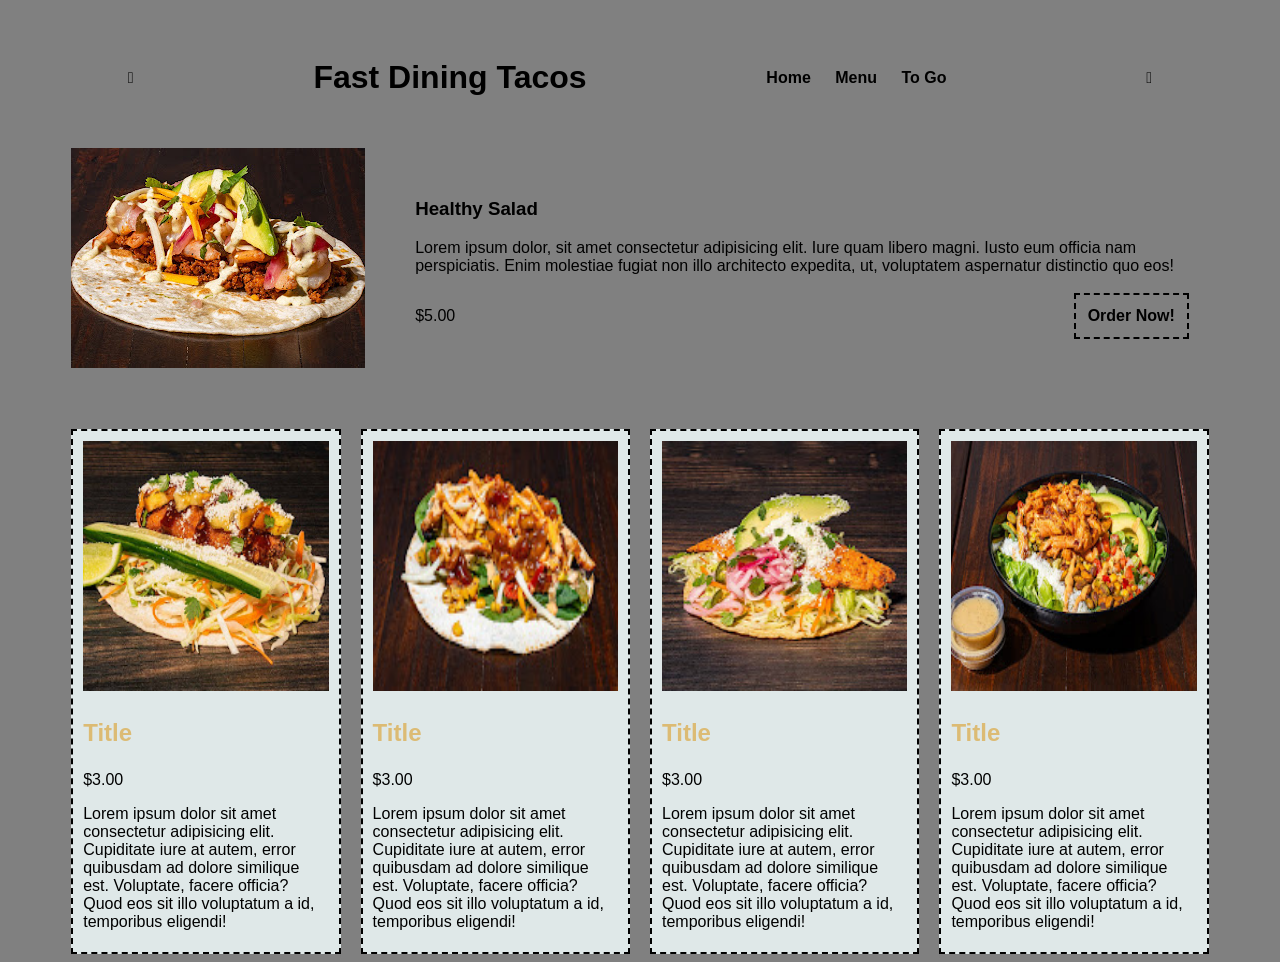
<file: Document.html>
<!DOCTYPE html>
<!-- saved from url=(0032)http://127.0.0.1:5500/index.html -->
<html lang="en"><head><meta http-equiv="Content-Type" content="text/html; charset=UTF-8">
    
    <meta name="viewport" content="width=device-width, initial-scale=1.0">
    <script src="./Document_files/337be747ec.js" crossorigin="anonymous"></script><style media="all" id="fa-v4-font-face">/*!
 * Font Awesome Free 6.7.2 by @fontawesome - https://fontawesome.com
 * License - https://fontawesome.com/license/free (Icons: CC BY 4.0, Fonts: SIL OFL 1.1, Code: MIT License)
 * Copyright 2024 Fonticons, Inc.
 */@font-face{font-family:"FontAwesome";font-display:block;src:url(https://ka-f.fontawesome.com/releases/v6.7.2/webfonts/free-fa-solid-900.woff2) format("woff2"),url(https://ka-f.fontawesome.com/releases/v6.7.2/webfonts/free-fa-solid-900.ttf) format("truetype")}@font-face{font-family:"FontAwesome";font-display:block;src:url(https://ka-f.fontawesome.com/releases/v6.7.2/webfonts/free-fa-brands-400.woff2) format("woff2"),url(https://ka-f.fontawesome.com/releases/v6.7.2/webfonts/free-fa-brands-400.ttf) format("truetype")}@font-face{font-family:"FontAwesome";font-display:block;src:url(https://ka-f.fontawesome.com/releases/v6.7.2/webfonts/free-fa-regular-400.woff2) format("woff2"),url(https://ka-f.fontawesome.com/releases/v6.7.2/webfonts/free-fa-regular-400.ttf) format("truetype");unicode-range:u+f003,u+f006,u+f014,u+f016-f017,u+f01a-f01b,u+f01d,u+f022,u+f03e,u+f044,u+f046,u+f05c-f05d,u+f06e,u+f070,u+f087-f088,u+f08a,u+f094,u+f096-f097,u+f09d,u+f0a0,u+f0a2,u+f0a4-f0a7,u+f0c5,u+f0c7,u+f0e5-f0e6,u+f0eb,u+f0f6-f0f8,u+f10c,u+f114-f115,u+f118-f11a,u+f11c-f11d,u+f133,u+f147,u+f14e,u+f150-f152,u+f185-f186,u+f18e,u+f190-f192,u+f196,u+f1c1-f1c9,u+f1d9,u+f1db,u+f1e3,u+f1ea,u+f1f7,u+f1f9,u+f20a,u+f247-f248,u+f24a,u+f24d,u+f255-f25b,u+f25d,u+f271-f274,u+f278,u+f27b,u+f28c,u+f28e,u+f29c,u+f2b5,u+f2b7,u+f2ba,u+f2bc,u+f2be,u+f2c0-f2c1,u+f2c3,u+f2d0,u+f2d2,u+f2d4,u+f2dc}@font-face{font-family:"FontAwesome";font-display:block;src:url(https://ka-f.fontawesome.com/releases/v6.7.2/webfonts/free-fa-v4compatibility.woff2) format("woff2"),url(https://ka-f.fontawesome.com/releases/v6.7.2/webfonts/free-fa-v4compatibility.ttf) format("truetype");unicode-range:u+f041,u+f047,u+f065-f066,u+f07d-f07e,u+f080,u+f08b,u+f08e,u+f090,u+f09a,u+f0ac,u+f0ae,u+f0b2,u+f0d0,u+f0d6,u+f0e4,u+f0ec,u+f10a-f10b,u+f123,u+f13e,u+f148-f149,u+f14c,u+f156,u+f15e,u+f160-f161,u+f163,u+f175-f178,u+f195,u+f1f8,u+f219,u+f27a}</style><style media="all" id="fa-v5-font-face">/*!
 * Font Awesome Free 6.7.2 by @fontawesome - https://fontawesome.com
 * License - https://fontawesome.com/license/free (Icons: CC BY 4.0, Fonts: SIL OFL 1.1, Code: MIT License)
 * Copyright 2024 Fonticons, Inc.
 */@font-face{font-family:"Font Awesome 5 Brands";font-display:block;font-weight:400;src:url(https://ka-f.fontawesome.com/releases/v6.7.2/webfonts/free-fa-brands-400.woff2) format("woff2"),url(https://ka-f.fontawesome.com/releases/v6.7.2/webfonts/free-fa-brands-400.ttf) format("truetype")}@font-face{font-family:"Font Awesome 5 Free";font-display:block;font-weight:900;src:url(https://ka-f.fontawesome.com/releases/v6.7.2/webfonts/free-fa-solid-900.woff2) format("woff2"),url(https://ka-f.fontawesome.com/releases/v6.7.2/webfonts/free-fa-solid-900.ttf) format("truetype")}@font-face{font-family:"Font Awesome 5 Free";font-display:block;font-weight:400;src:url(https://ka-f.fontawesome.com/releases/v6.7.2/webfonts/free-fa-regular-400.woff2) format("woff2"),url(https://ka-f.fontawesome.com/releases/v6.7.2/webfonts/free-fa-regular-400.ttf) format("truetype")}</style><style media="all" id="fa-v4-shims">/*!
 * Font Awesome Free 6.7.2 by @fontawesome - https://fontawesome.com
 * License - https://fontawesome.com/license/free (Icons: CC BY 4.0, Fonts: SIL OFL 1.1, Code: MIT License)
 * Copyright 2024 Fonticons, Inc.
 */.fa.fa-glass{--fa:"\f000"}.fa.fa-envelope-o{--fa:"\f0e0"}.fa.fa-envelope-o,.fa.fa-star-o{font-family:"Font Awesome 6 Free";font-weight:400}.fa.fa-star-o{--fa:"\f005"}.fa.fa-close,.fa.fa-remove{--fa:"\f00d"}.fa.fa-gear{--fa:"\f013"}.fa.fa-trash-o{font-family:"Font Awesome 6 Free";font-weight:400;--fa:"\f2ed"}.fa.fa-home{--fa:"\f015"}.fa.fa-file-o{--fa:"\f15b"}.fa.fa-clock-o,.fa.fa-file-o{font-family:"Font Awesome 6 Free";font-weight:400}.fa.fa-clock-o{--fa:"\f017"}.fa.fa-arrow-circle-o-down{--fa:"\f358"}.fa.fa-arrow-circle-o-down,.fa.fa-arrow-circle-o-up{font-family:"Font Awesome 6 Free";font-weight:400}.fa.fa-arrow-circle-o-up{--fa:"\f35b"}.fa.fa-play-circle-o{font-family:"Font Awesome 6 Free";font-weight:400;--fa:"\f144"}.fa.fa-repeat,.fa.fa-rotate-right{--fa:"\f01e"}.fa.fa-refresh{--fa:"\f021"}.fa.fa-list-alt{font-family:"Font Awesome 6 Free";font-weight:400;--fa:"\f022"}.fa.fa-dedent{--fa:"\f03b"}.fa.fa-video-camera{--fa:"\f03d"}.fa.fa-picture-o{--fa:"\f03e"}.fa.fa-photo,.fa.fa-picture-o{font-family:"Font Awesome 6 Free";font-weight:400}.fa.fa-photo{--fa:"\f03e"}.fa.fa-image{font-family:"Font Awesome 6 Free";font-weight:400;--fa:"\f03e"}.fa.fa-map-marker{--fa:"\f3c5"}.fa.fa-pencil-square-o{--fa:"\f044"}.fa.fa-edit,.fa.fa-pencil-square-o{font-family:"Font Awesome 6 Free";font-weight:400}.fa.fa-edit{--fa:"\f044"}.fa.fa-share-square-o{--fa:"\f14d"}.fa.fa-check-square-o{font-family:"Font Awesome 6 Free";font-weight:400;--fa:"\f14a"}.fa.fa-arrows{--fa:"\f0b2"}.fa.fa-times-circle-o{--fa:"\f057"}.fa.fa-check-circle-o,.fa.fa-times-circle-o{font-family:"Font Awesome 6 Free";font-weight:400}.fa.fa-check-circle-o{--fa:"\f058"}.fa.fa-mail-forward{--fa:"\f064"}.fa.fa-expand{--fa:"\f424"}.fa.fa-compress{--fa:"\f422"}.fa.fa-eye,.fa.fa-eye-slash{font-family:"Font Awesome 6 Free";font-weight:400}.fa.fa-warning{--fa:"\f071"}.fa.fa-calendar{--fa:"\f073"}.fa.fa-arrows-v{--fa:"\f338"}.fa.fa-arrows-h{--fa:"\f337"}.fa.fa-bar-chart,.fa.fa-bar-chart-o{--fa:"\e0e3"}.fa.fa-twitter-square{--fa:"\f081"}.fa.fa-facebook-square,.fa.fa-twitter-square{font-family:"Font Awesome 6 Brands";font-weight:400}.fa.fa-facebook-square{--fa:"\f082"}.fa.fa-gears{--fa:"\f085"}.fa.fa-thumbs-o-up{--fa:"\f164"}.fa.fa-thumbs-o-down,.fa.fa-thumbs-o-up{font-family:"Font Awesome 6 Free";font-weight:400}.fa.fa-thumbs-o-down{--fa:"\f165"}.fa.fa-heart-o{font-family:"Font Awesome 6 Free";font-weight:400;--fa:"\f004"}.fa.fa-sign-out{--fa:"\f2f5"}.fa.fa-linkedin-square{font-family:"Font Awesome 6 Brands";font-weight:400;--fa:"\f08c"}.fa.fa-thumb-tack{--fa:"\f08d"}.fa.fa-external-link{--fa:"\f35d"}.fa.fa-sign-in{--fa:"\f2f6"}.fa.fa-github-square{font-family:"Font Awesome 6 Brands";font-weight:400;--fa:"\f092"}.fa.fa-lemon-o{--fa:"\f094"}.fa.fa-lemon-o,.fa.fa-square-o{font-family:"Font Awesome 6 Free";font-weight:400}.fa.fa-square-o{--fa:"\f0c8"}.fa.fa-bookmark-o{font-family:"Font Awesome 6 Free";font-weight:400;--fa:"\f02e"}.fa.fa-facebook,.fa.fa-twitter{font-family:"Font Awesome 6 Brands";font-weight:400}.fa.fa-facebook{--fa:"\f39e"}.fa.fa-facebook-f{--fa:"\f39e"}.fa.fa-facebook-f,.fa.fa-github{font-family:"Font Awesome 6 Brands";font-weight:400}.fa.fa-credit-card{font-family:"Font Awesome 6 Free";font-weight:400}.fa.fa-feed{--fa:"\f09e"}.fa.fa-hdd-o{font-family:"Font Awesome 6 Free";font-weight:400;--fa:"\f0a0"}.fa.fa-hand-o-right{--fa:"\f0a4"}.fa.fa-hand-o-left,.fa.fa-hand-o-right{font-family:"Font Awesome 6 Free";font-weight:400}.fa.fa-hand-o-left{--fa:"\f0a5"}.fa.fa-hand-o-up{--fa:"\f0a6"}.fa.fa-hand-o-down,.fa.fa-hand-o-up{font-family:"Font Awesome 6 Free";font-weight:400}.fa.fa-hand-o-down{--fa:"\f0a7"}.fa.fa-globe{--fa:"\f57d"}.fa.fa-tasks{--fa:"\f828"}.fa.fa-arrows-alt{--fa:"\f31e"}.fa.fa-group{--fa:"\f0c0"}.fa.fa-chain{--fa:"\f0c1"}.fa.fa-cut{--fa:"\f0c4"}.fa.fa-files-o{--fa:"\f0c5"}.fa.fa-files-o,.fa.fa-floppy-o{font-family:"Font Awesome 6 Free";font-weight:400}.fa.fa-floppy-o{--fa:"\f0c7"}.fa.fa-save{font-family:"Font Awesome 6 Free";font-weight:400;--fa:"\f0c7"}.fa.fa-navicon,.fa.fa-reorder{--fa:"\f0c9"}.fa.fa-magic{--fa:"\e2ca"}.fa.fa-pinterest,.fa.fa-pinterest-square{font-family:"Font Awesome 6 Brands";font-weight:400}.fa.fa-pinterest-square{--fa:"\f0d3"}.fa.fa-google-plus-square{--fa:"\f0d4"}.fa.fa-google-plus,.fa.fa-google-plus-square{font-family:"Font Awesome 6 Brands";font-weight:400}.fa.fa-google-plus{--fa:"\f0d5"}.fa.fa-money{--fa:"\f3d1"}.fa.fa-unsorted{--fa:"\f0dc"}.fa.fa-sort-desc{--fa:"\f0dd"}.fa.fa-sort-asc{--fa:"\f0de"}.fa.fa-linkedin{font-family:"Font Awesome 6 Brands";font-weight:400;--fa:"\f0e1"}.fa.fa-rotate-left{--fa:"\f0e2"}.fa.fa-legal{--fa:"\f0e3"}.fa.fa-dashboard,.fa.fa-tachometer{--fa:"\f625"}.fa.fa-comment-o{--fa:"\f075"}.fa.fa-comment-o,.fa.fa-comments-o{font-family:"Font Awesome 6 Free";font-weight:400}.fa.fa-comments-o{--fa:"\f086"}.fa.fa-flash{--fa:"\f0e7"}.fa.fa-clipboard{--fa:"\f0ea"}.fa.fa-lightbulb-o{font-family:"Font Awesome 6 Free";font-weight:400;--fa:"\f0eb"}.fa.fa-exchange{--fa:"\f362"}.fa.fa-cloud-download{--fa:"\f0ed"}.fa.fa-cloud-upload{--fa:"\f0ee"}.fa.fa-bell-o{font-family:"Font Awesome 6 Free";font-weight:400;--fa:"\f0f3"}.fa.fa-cutlery{--fa:"\f2e7"}.fa.fa-file-text-o{--fa:"\f15c"}.fa.fa-building-o,.fa.fa-file-text-o{font-family:"Font Awesome 6 Free";font-weight:400}.fa.fa-building-o{--fa:"\f1ad"}.fa.fa-hospital-o{font-family:"Font Awesome 6 Free";font-weight:400;--fa:"\f0f8"}.fa.fa-tablet{--fa:"\f3fa"}.fa.fa-mobile,.fa.fa-mobile-phone{--fa:"\f3cd"}.fa.fa-circle-o{font-family:"Font Awesome 6 Free";font-weight:400;--fa:"\f111"}.fa.fa-mail-reply{--fa:"\f3e5"}.fa.fa-github-alt{font-family:"Font Awesome 6 Brands";font-weight:400}.fa.fa-folder-o{--fa:"\f07b"}.fa.fa-folder-o,.fa.fa-folder-open-o{font-family:"Font Awesome 6 Free";font-weight:400}.fa.fa-folder-open-o{--fa:"\f07c"}.fa.fa-smile-o{--fa:"\f118"}.fa.fa-frown-o,.fa.fa-smile-o{font-family:"Font Awesome 6 Free";font-weight:400}.fa.fa-frown-o{--fa:"\f119"}.fa.fa-meh-o{--fa:"\f11a"}.fa.fa-keyboard-o,.fa.fa-meh-o{font-family:"Font Awesome 6 Free";font-weight:400}.fa.fa-keyboard-o{--fa:"\f11c"}.fa.fa-flag-o{font-family:"Font Awesome 6 Free";font-weight:400;--fa:"\f024"}.fa.fa-mail-reply-all{--fa:"\f122"}.fa.fa-star-half-o{--fa:"\f5c0"}.fa.fa-star-half-empty,.fa.fa-star-half-o{font-family:"Font Awesome 6 Free";font-weight:400}.fa.fa-star-half-empty{--fa:"\f5c0"}.fa.fa-star-half-full{font-family:"Font Awesome 6 Free";font-weight:400;--fa:"\f5c0"}.fa.fa-code-fork{--fa:"\f126"}.fa.fa-chain-broken,.fa.fa-unlink{--fa:"\f127"}.fa.fa-calendar-o{font-family:"Font Awesome 6 Free";font-weight:400;--fa:"\f133"}.fa.fa-css3,.fa.fa-html5,.fa.fa-maxcdn{font-family:"Font Awesome 6 Brands";font-weight:400}.fa.fa-unlock-alt{--fa:"\f09c"}.fa.fa-minus-square-o{font-family:"Font Awesome 6 Free";font-weight:400;--fa:"\f146"}.fa.fa-level-up{--fa:"\f3bf"}.fa.fa-level-down{--fa:"\f3be"}.fa.fa-pencil-square{--fa:"\f14b"}.fa.fa-external-link-square{--fa:"\f360"}.fa.fa-compass{font-family:"Font Awesome 6 Free";font-weight:400}.fa.fa-caret-square-o-down{font-family:"Font Awesome 6 Free";font-weight:400;--fa:"\f150"}.fa.fa-toggle-down{font-family:"Font Awesome 6 Free";font-weight:400;--fa:"\f150"}.fa.fa-caret-square-o-up{font-family:"Font Awesome 6 Free";font-weight:400;--fa:"\f151"}.fa.fa-toggle-up{font-family:"Font Awesome 6 Free";font-weight:400;--fa:"\f151"}.fa.fa-caret-square-o-right{font-family:"Font Awesome 6 Free";font-weight:400;--fa:"\f152"}.fa.fa-toggle-right{font-family:"Font Awesome 6 Free";font-weight:400;--fa:"\f152"}.fa.fa-eur,.fa.fa-euro{--fa:"\f153"}.fa.fa-gbp{--fa:"\f154"}.fa.fa-dollar,.fa.fa-usd{--fa:"\24"}.fa.fa-inr,.fa.fa-rupee{--fa:"\e1bc"}.fa.fa-cny,.fa.fa-jpy,.fa.fa-rmb,.fa.fa-yen{--fa:"\f157"}.fa.fa-rouble,.fa.fa-rub,.fa.fa-ruble{--fa:"\f158"}.fa.fa-krw,.fa.fa-won{--fa:"\f159"}.fa.fa-bitcoin,.fa.fa-btc{font-family:"Font Awesome 6 Brands";font-weight:400}.fa.fa-bitcoin{--fa:"\f15a"}.fa.fa-file-text{--fa:"\f15c"}.fa.fa-sort-alpha-asc{--fa:"\f15d"}.fa.fa-sort-alpha-desc{--fa:"\f881"}.fa.fa-sort-amount-asc{--fa:"\f884"}.fa.fa-sort-amount-desc{--fa:"\f160"}.fa.fa-sort-numeric-asc{--fa:"\f162"}.fa.fa-sort-numeric-desc{--fa:"\f886"}.fa.fa-youtube-square{--fa:"\f431"}.fa.fa-xing,.fa.fa-xing-square,.fa.fa-youtube,.fa.fa-youtube-square{font-family:"Font Awesome 6 Brands";font-weight:400}.fa.fa-xing-square{--fa:"\f169"}.fa.fa-youtube-play{--fa:"\f167"}.fa.fa-adn,.fa.fa-bitbucket,.fa.fa-bitbucket-square,.fa.fa-dropbox,.fa.fa-flickr,.fa.fa-instagram,.fa.fa-stack-overflow,.fa.fa-youtube-play{font-family:"Font Awesome 6 Brands";font-weight:400}.fa.fa-bitbucket-square{--fa:"\f171"}.fa.fa-tumblr,.fa.fa-tumblr-square{font-family:"Font Awesome 6 Brands";font-weight:400}.fa.fa-tumblr-square{--fa:"\f174"}.fa.fa-long-arrow-down{--fa:"\f309"}.fa.fa-long-arrow-up{--fa:"\f30c"}.fa.fa-long-arrow-left{--fa:"\f30a"}.fa.fa-long-arrow-right{--fa:"\f30b"}.fa.fa-android,.fa.fa-apple,.fa.fa-dribbble,.fa.fa-foursquare,.fa.fa-gittip,.fa.fa-gratipay,.fa.fa-linux,.fa.fa-skype,.fa.fa-trello,.fa.fa-windows{font-family:"Font Awesome 6 Brands";font-weight:400}.fa.fa-gittip{--fa:"\f184"}.fa.fa-sun-o{--fa:"\f185"}.fa.fa-moon-o,.fa.fa-sun-o{font-family:"Font Awesome 6 Free";font-weight:400}.fa.fa-moon-o{--fa:"\f186"}.fa.fa-pagelines,.fa.fa-renren,.fa.fa-stack-exchange,.fa.fa-vk,.fa.fa-weibo{font-family:"Font Awesome 6 Brands";font-weight:400}.fa.fa-arrow-circle-o-right{--fa:"\f35a"}.fa.fa-arrow-circle-o-left,.fa.fa-arrow-circle-o-right{font-family:"Font Awesome 6 Free";font-weight:400}.fa.fa-arrow-circle-o-left{--fa:"\f359"}.fa.fa-caret-square-o-left{font-family:"Font Awesome 6 Free";font-weight:400;--fa:"\f191"}.fa.fa-toggle-left{--fa:"\f191"}.fa.fa-dot-circle-o,.fa.fa-toggle-left{font-family:"Font Awesome 6 Free";font-weight:400}.fa.fa-dot-circle-o{--fa:"\f192"}.fa.fa-vimeo-square{font-family:"Font Awesome 6 Brands";font-weight:400;--fa:"\f194"}.fa.fa-try,.fa.fa-turkish-lira{--fa:"\e2bb"}.fa.fa-plus-square-o{font-family:"Font Awesome 6 Free";font-weight:400;--fa:"\f0fe"}.fa.fa-openid,.fa.fa-slack,.fa.fa-wordpress{font-family:"Font Awesome 6 Brands";font-weight:400}.fa.fa-bank,.fa.fa-institution{--fa:"\f19c"}.fa.fa-mortar-board{--fa:"\f19d"}.fa.fa-google,.fa.fa-reddit,.fa.fa-reddit-square,.fa.fa-yahoo{font-family:"Font Awesome 6 Brands";font-weight:400}.fa.fa-reddit-square{--fa:"\f1a2"}.fa.fa-behance,.fa.fa-behance-square,.fa.fa-delicious,.fa.fa-digg,.fa.fa-drupal,.fa.fa-joomla,.fa.fa-pied-piper-alt,.fa.fa-pied-piper-pp,.fa.fa-stumbleupon,.fa.fa-stumbleupon-circle{font-family:"Font Awesome 6 Brands";font-weight:400}.fa.fa-behance-square{--fa:"\f1b5"}.fa.fa-steam,.fa.fa-steam-square{font-family:"Font Awesome 6 Brands";font-weight:400}.fa.fa-steam-square{--fa:"\f1b7"}.fa.fa-automobile{--fa:"\f1b9"}.fa.fa-cab{--fa:"\f1ba"}.fa.fa-deviantart,.fa.fa-soundcloud,.fa.fa-spotify{font-family:"Font Awesome 6 Brands";font-weight:400}.fa.fa-file-pdf-o{--fa:"\f1c1"}.fa.fa-file-pdf-o,.fa.fa-file-word-o{font-family:"Font Awesome 6 Free";font-weight:400}.fa.fa-file-word-o{--fa:"\f1c2"}.fa.fa-file-excel-o{--fa:"\f1c3"}.fa.fa-file-excel-o,.fa.fa-file-powerpoint-o{font-family:"Font Awesome 6 Free";font-weight:400}.fa.fa-file-powerpoint-o{--fa:"\f1c4"}.fa.fa-file-image-o{--fa:"\f1c5"}.fa.fa-file-image-o,.fa.fa-file-photo-o{font-family:"Font Awesome 6 Free";font-weight:400}.fa.fa-file-photo-o{--fa:"\f1c5"}.fa.fa-file-picture-o{--fa:"\f1c5"}.fa.fa-file-archive-o,.fa.fa-file-picture-o{font-family:"Font Awesome 6 Free";font-weight:400}.fa.fa-file-archive-o{--fa:"\f1c6"}.fa.fa-file-zip-o{--fa:"\f1c6"}.fa.fa-file-audio-o,.fa.fa-file-zip-o{font-family:"Font Awesome 6 Free";font-weight:400}.fa.fa-file-audio-o{--fa:"\f1c7"}.fa.fa-file-sound-o{--fa:"\f1c7"}.fa.fa-file-sound-o,.fa.fa-file-video-o{font-family:"Font Awesome 6 Free";font-weight:400}.fa.fa-file-video-o{--fa:"\f1c8"}.fa.fa-file-movie-o{--fa:"\f1c8"}.fa.fa-file-code-o,.fa.fa-file-movie-o{font-family:"Font Awesome 6 Free";font-weight:400}.fa.fa-file-code-o{--fa:"\f1c9"}.fa.fa-codepen,.fa.fa-jsfiddle,.fa.fa-vine{font-family:"Font Awesome 6 Brands";font-weight:400}.fa.fa-life-bouy,.fa.fa-life-buoy,.fa.fa-life-saver,.fa.fa-support{--fa:"\f1cd"}.fa.fa-circle-o-notch{--fa:"\f1ce"}.fa.fa-ra,.fa.fa-rebel{font-family:"Font Awesome 6 Brands";font-weight:400}.fa.fa-ra{--fa:"\f1d0"}.fa.fa-resistance{--fa:"\f1d0"}.fa.fa-empire,.fa.fa-ge,.fa.fa-resistance{font-family:"Font Awesome 6 Brands";font-weight:400}.fa.fa-ge{--fa:"\f1d1"}.fa.fa-git-square{--fa:"\f1d2"}.fa.fa-git,.fa.fa-git-square,.fa.fa-hacker-news,.fa.fa-y-combinator-square{font-family:"Font Awesome 6 Brands";font-weight:400}.fa.fa-y-combinator-square{--fa:"\f1d4"}.fa.fa-yc-square{--fa:"\f1d4"}.fa.fa-qq,.fa.fa-tencent-weibo,.fa.fa-wechat,.fa.fa-weixin,.fa.fa-yc-square{font-family:"Font Awesome 6 Brands";font-weight:400}.fa.fa-wechat{--fa:"\f1d7"}.fa.fa-send{--fa:"\f1d8"}.fa.fa-paper-plane-o{--fa:"\f1d8"}.fa.fa-paper-plane-o,.fa.fa-send-o{font-family:"Font Awesome 6 Free";font-weight:400}.fa.fa-send-o{--fa:"\f1d8"}.fa.fa-circle-thin{font-family:"Font Awesome 6 Free";font-weight:400;--fa:"\f111"}.fa.fa-header{--fa:"\f1dc"}.fa.fa-futbol-o{--fa:"\f1e3"}.fa.fa-futbol-o,.fa.fa-soccer-ball-o{font-family:"Font Awesome 6 Free";font-weight:400}.fa.fa-soccer-ball-o{--fa:"\f1e3"}.fa.fa-slideshare,.fa.fa-twitch,.fa.fa-yelp{font-family:"Font Awesome 6 Brands";font-weight:400}.fa.fa-newspaper-o{font-family:"Font Awesome 6 Free";font-weight:400;--fa:"\f1ea"}.fa.fa-cc-amex,.fa.fa-cc-discover,.fa.fa-cc-mastercard,.fa.fa-cc-paypal,.fa.fa-cc-stripe,.fa.fa-cc-visa,.fa.fa-google-wallet,.fa.fa-paypal{font-family:"Font Awesome 6 Brands";font-weight:400}.fa.fa-bell-slash-o{font-family:"Font Awesome 6 Free";font-weight:400;--fa:"\f1f6"}.fa.fa-trash{--fa:"\f2ed"}.fa.fa-copyright{font-family:"Font Awesome 6 Free";font-weight:400}.fa.fa-eyedropper{--fa:"\f1fb"}.fa.fa-area-chart{--fa:"\f1fe"}.fa.fa-pie-chart{--fa:"\f200"}.fa.fa-line-chart{--fa:"\f201"}.fa.fa-lastfm,.fa.fa-lastfm-square{font-family:"Font Awesome 6 Brands";font-weight:400}.fa.fa-lastfm-square{--fa:"\f203"}.fa.fa-angellist,.fa.fa-ioxhost{font-family:"Font Awesome 6 Brands";font-weight:400}.fa.fa-cc{font-family:"Font Awesome 6 Free";font-weight:400;--fa:"\f20a"}.fa.fa-ils,.fa.fa-shekel,.fa.fa-sheqel{--fa:"\f20b"}.fa.fa-buysellads,.fa.fa-connectdevelop,.fa.fa-dashcube,.fa.fa-forumbee,.fa.fa-leanpub,.fa.fa-sellsy,.fa.fa-shirtsinbulk,.fa.fa-simplybuilt,.fa.fa-skyatlas{font-family:"Font Awesome 6 Brands";font-weight:400}.fa.fa-diamond{font-family:"Font Awesome 6 Free";font-weight:400;--fa:"\f3a5"}.fa.fa-intersex,.fa.fa-transgender{--fa:"\f224"}.fa.fa-transgender-alt{--fa:"\f225"}.fa.fa-facebook-official{--fa:"\f09a"}.fa.fa-facebook-official,.fa.fa-pinterest-p,.fa.fa-whatsapp{font-family:"Font Awesome 6 Brands";font-weight:400}.fa.fa-hotel{--fa:"\f236"}.fa.fa-medium,.fa.fa-viacoin,.fa.fa-y-combinator,.fa.fa-yc{font-family:"Font Awesome 6 Brands";font-weight:400}.fa.fa-yc{--fa:"\f23b"}.fa.fa-expeditedssl,.fa.fa-opencart,.fa.fa-optin-monster{font-family:"Font Awesome 6 Brands";font-weight:400}.fa.fa-battery,.fa.fa-battery-4{--fa:"\f240"}.fa.fa-battery-3{--fa:"\f241"}.fa.fa-battery-2{--fa:"\f242"}.fa.fa-battery-1{--fa:"\f243"}.fa.fa-battery-0{--fa:"\f244"}.fa.fa-object-group,.fa.fa-object-ungroup,.fa.fa-sticky-note-o{font-family:"Font Awesome 6 Free";font-weight:400}.fa.fa-sticky-note-o{--fa:"\f249"}.fa.fa-cc-diners-club,.fa.fa-cc-jcb{font-family:"Font Awesome 6 Brands";font-weight:400}.fa.fa-clone{font-family:"Font Awesome 6 Free";font-weight:400}.fa.fa-hourglass-o{--fa:"\f254"}.fa.fa-hourglass-1{--fa:"\f251"}.fa.fa-hourglass-2{--fa:"\f252"}.fa.fa-hourglass-3{--fa:"\f253"}.fa.fa-hand-rock-o{--fa:"\f255"}.fa.fa-hand-grab-o,.fa.fa-hand-rock-o{font-family:"Font Awesome 6 Free";font-weight:400}.fa.fa-hand-grab-o{--fa:"\f255"}.fa.fa-hand-paper-o{--fa:"\f256"}.fa.fa-hand-paper-o,.fa.fa-hand-stop-o{font-family:"Font Awesome 6 Free";font-weight:400}.fa.fa-hand-stop-o{--fa:"\f256"}.fa.fa-hand-scissors-o{--fa:"\f257"}.fa.fa-hand-lizard-o,.fa.fa-hand-scissors-o{font-family:"Font Awesome 6 Free";font-weight:400}.fa.fa-hand-lizard-o{--fa:"\f258"}.fa.fa-hand-spock-o{--fa:"\f259"}.fa.fa-hand-pointer-o,.fa.fa-hand-spock-o{font-family:"Font Awesome 6 Free";font-weight:400}.fa.fa-hand-pointer-o{--fa:"\f25a"}.fa.fa-hand-peace-o{--fa:"\f25b"}.fa.fa-hand-peace-o,.fa.fa-registered{font-family:"Font Awesome 6 Free";font-weight:400}.fa.fa-creative-commons,.fa.fa-gg,.fa.fa-gg-circle,.fa.fa-odnoklassniki,.fa.fa-odnoklassniki-square{font-family:"Font Awesome 6 Brands";font-weight:400}.fa.fa-odnoklassniki-square{--fa:"\f264"}.fa.fa-chrome,.fa.fa-firefox,.fa.fa-get-pocket,.fa.fa-internet-explorer,.fa.fa-opera,.fa.fa-safari,.fa.fa-wikipedia-w{font-family:"Font Awesome 6 Brands";font-weight:400}.fa.fa-television{--fa:"\f26c"}.fa.fa-500px,.fa.fa-amazon,.fa.fa-contao{font-family:"Font Awesome 6 Brands";font-weight:400}.fa.fa-calendar-plus-o{--fa:"\f271"}.fa.fa-calendar-minus-o,.fa.fa-calendar-plus-o{font-family:"Font Awesome 6 Free";font-weight:400}.fa.fa-calendar-minus-o{--fa:"\f272"}.fa.fa-calendar-times-o{--fa:"\f273"}.fa.fa-calendar-check-o,.fa.fa-calendar-times-o{font-family:"Font Awesome 6 Free";font-weight:400}.fa.fa-calendar-check-o{--fa:"\f274"}.fa.fa-map-o{font-family:"Font Awesome 6 Free";font-weight:400;--fa:"\f279"}.fa.fa-commenting{--fa:"\f4ad"}.fa.fa-commenting-o{font-family:"Font Awesome 6 Free";font-weight:400;--fa:"\f4ad"}.fa.fa-houzz,.fa.fa-vimeo{font-family:"Font Awesome 6 Brands";font-weight:400}.fa.fa-vimeo{--fa:"\f27d"}.fa.fa-black-tie,.fa.fa-edge,.fa.fa-fonticons,.fa.fa-reddit-alien{font-family:"Font Awesome 6 Brands";font-weight:400}.fa.fa-credit-card-alt{--fa:"\f09d"}.fa.fa-codiepie,.fa.fa-fort-awesome,.fa.fa-mixcloud,.fa.fa-modx,.fa.fa-product-hunt,.fa.fa-scribd,.fa.fa-usb{font-family:"Font Awesome 6 Brands";font-weight:400}.fa.fa-pause-circle-o{--fa:"\f28b"}.fa.fa-pause-circle-o,.fa.fa-stop-circle-o{font-family:"Font Awesome 6 Free";font-weight:400}.fa.fa-stop-circle-o{--fa:"\f28d"}.fa.fa-bluetooth,.fa.fa-bluetooth-b,.fa.fa-envira,.fa.fa-gitlab,.fa.fa-wheelchair-alt,.fa.fa-wpbeginner,.fa.fa-wpforms{font-family:"Font Awesome 6 Brands";font-weight:400}.fa.fa-wheelchair-alt{--fa:"\f368"}.fa.fa-question-circle-o{font-family:"Font Awesome 6 Free";font-weight:400;--fa:"\f059"}.fa.fa-volume-control-phone{--fa:"\f2a0"}.fa.fa-asl-interpreting{--fa:"\f2a3"}.fa.fa-deafness,.fa.fa-hard-of-hearing{--fa:"\f2a4"}.fa.fa-glide,.fa.fa-glide-g{font-family:"Font Awesome 6 Brands";font-weight:400}.fa.fa-signing{--fa:"\f2a7"}.fa.fa-viadeo,.fa.fa-viadeo-square{font-family:"Font Awesome 6 Brands";font-weight:400}.fa.fa-viadeo-square{--fa:"\f2aa"}.fa.fa-snapchat,.fa.fa-snapchat-ghost{font-family:"Font Awesome 6 Brands";font-weight:400}.fa.fa-snapchat-ghost{--fa:"\f2ab"}.fa.fa-snapchat-square{--fa:"\f2ad"}.fa.fa-first-order,.fa.fa-google-plus-official,.fa.fa-pied-piper,.fa.fa-snapchat-square,.fa.fa-themeisle,.fa.fa-yoast{font-family:"Font Awesome 6 Brands";font-weight:400}.fa.fa-google-plus-official{--fa:"\f2b3"}.fa.fa-google-plus-circle{--fa:"\f2b3"}.fa.fa-fa,.fa.fa-font-awesome,.fa.fa-google-plus-circle{font-family:"Font Awesome 6 Brands";font-weight:400}.fa.fa-fa{--fa:"\f2b4"}.fa.fa-handshake-o{--fa:"\f2b5"}.fa.fa-envelope-open-o,.fa.fa-handshake-o{font-family:"Font Awesome 6 Free";font-weight:400}.fa.fa-envelope-open-o{--fa:"\f2b6"}.fa.fa-linode{font-family:"Font Awesome 6 Brands";font-weight:400}.fa.fa-address-book-o{font-family:"Font Awesome 6 Free";font-weight:400;--fa:"\f2b9"}.fa.fa-vcard{--fa:"\f2bb"}.fa.fa-address-card-o{--fa:"\f2bb"}.fa.fa-address-card-o,.fa.fa-vcard-o{font-family:"Font Awesome 6 Free";font-weight:400}.fa.fa-vcard-o{--fa:"\f2bb"}.fa.fa-user-circle-o{--fa:"\f2bd"}.fa.fa-user-circle-o,.fa.fa-user-o{font-family:"Font Awesome 6 Free";font-weight:400}.fa.fa-user-o{--fa:"\f007"}.fa.fa-id-badge{font-family:"Font Awesome 6 Free";font-weight:400}.fa.fa-drivers-license{--fa:"\f2c2"}.fa.fa-id-card-o{--fa:"\f2c2"}.fa.fa-drivers-license-o,.fa.fa-id-card-o{font-family:"Font Awesome 6 Free";font-weight:400}.fa.fa-drivers-license-o{--fa:"\f2c2"}.fa.fa-free-code-camp,.fa.fa-quora,.fa.fa-telegram{font-family:"Font Awesome 6 Brands";font-weight:400}.fa.fa-thermometer,.fa.fa-thermometer-4{--fa:"\f2c7"}.fa.fa-thermometer-3{--fa:"\f2c8"}.fa.fa-thermometer-2{--fa:"\f2c9"}.fa.fa-thermometer-1{--fa:"\f2ca"}.fa.fa-thermometer-0{--fa:"\f2cb"}.fa.fa-bathtub,.fa.fa-s15{--fa:"\f2cd"}.fa.fa-window-maximize,.fa.fa-window-restore{font-family:"Font Awesome 6 Free";font-weight:400}.fa.fa-times-rectangle{--fa:"\f410"}.fa.fa-window-close-o{--fa:"\f410"}.fa.fa-times-rectangle-o,.fa.fa-window-close-o{font-family:"Font Awesome 6 Free";font-weight:400}.fa.fa-times-rectangle-o{--fa:"\f410"}.fa.fa-bandcamp,.fa.fa-eercast,.fa.fa-etsy,.fa.fa-grav,.fa.fa-imdb,.fa.fa-ravelry{font-family:"Font Awesome 6 Brands";font-weight:400}.fa.fa-eercast{--fa:"\f2da"}.fa.fa-snowflake-o{font-family:"Font Awesome 6 Free";font-weight:400;--fa:"\f2dc"}.fa.fa-meetup,.fa.fa-superpowers,.fa.fa-wpexplorer{font-family:"Font Awesome 6 Brands";font-weight:400}</style><style media="all" id="fa-main">/*!
 * Font Awesome Free 6.7.2 by @fontawesome - https://fontawesome.com
 * License - https://fontawesome.com/license/free (Icons: CC BY 4.0, Fonts: SIL OFL 1.1, Code: MIT License)
 * Copyright 2024 Fonticons, Inc.
 */.fa{font-family:var(--fa-style-family,"Font Awesome 6 Free");font-weight:var(--fa-style,900)}.fa,.fa-brands,.fa-regular,.fa-solid,.fab,.far,.fas{-moz-osx-font-smoothing:grayscale;-webkit-font-smoothing:antialiased;display:var(--fa-display,inline-block);font-style:normal;font-variant:normal;line-height:1;text-rendering:auto}.fa-brands:before,.fa-regular:before,.fa-solid:before,.fa:before,.fab:before,.far:before,.fas:before{content:var(--fa)}.fa-classic,.fa-regular,.fa-solid,.far,.fas{font-family:"Font Awesome 6 Free"}.fa-brands,.fab{font-family:"Font Awesome 6 Brands"}.fa-1x{font-size:1em}.fa-2x{font-size:2em}.fa-3x{font-size:3em}.fa-4x{font-size:4em}.fa-5x{font-size:5em}.fa-6x{font-size:6em}.fa-7x{font-size:7em}.fa-8x{font-size:8em}.fa-9x{font-size:9em}.fa-10x{font-size:10em}.fa-2xs{font-size:.625em;line-height:.1em;vertical-align:.225em}.fa-xs{font-size:.75em;line-height:.08333em;vertical-align:.125em}.fa-sm{font-size:.875em;line-height:.07143em;vertical-align:.05357em}.fa-lg{font-size:1.25em;line-height:.05em;vertical-align:-.075em}.fa-xl{font-size:1.5em;line-height:.04167em;vertical-align:-.125em}.fa-2xl{font-size:2em;line-height:.03125em;vertical-align:-.1875em}.fa-fw{text-align:center;width:1.25em}.fa-ul{list-style-type:none;margin-left:var(--fa-li-margin,2.5em);padding-left:0}.fa-ul>li{position:relative}.fa-li{left:calc(var(--fa-li-width, 2em)*-1);position:absolute;text-align:center;width:var(--fa-li-width,2em);line-height:inherit}.fa-border{border-radius:var(--fa-border-radius,.1em);border:var(--fa-border-width,.08em) var(--fa-border-style,solid) var(--fa-border-color,#eee);padding:var(--fa-border-padding,.2em .25em .15em)}.fa-pull-left{float:left;margin-right:var(--fa-pull-margin,.3em)}.fa-pull-right{float:right;margin-left:var(--fa-pull-margin,.3em)}.fa-beat{animation-name:fa-beat;animation-delay:var(--fa-animation-delay,0s);animation-direction:var(--fa-animation-direction,normal);animation-duration:var(--fa-animation-duration,1s);animation-iteration-count:var(--fa-animation-iteration-count,infinite);animation-timing-function:var(--fa-animation-timing,ease-in-out)}.fa-bounce{animation-name:fa-bounce;animation-delay:var(--fa-animation-delay,0s);animation-direction:var(--fa-animation-direction,normal);animation-duration:var(--fa-animation-duration,1s);animation-iteration-count:var(--fa-animation-iteration-count,infinite);animation-timing-function:var(--fa-animation-timing,cubic-bezier(.28,.84,.42,1))}.fa-fade{animation-name:fa-fade;animation-iteration-count:var(--fa-animation-iteration-count,infinite);animation-timing-function:var(--fa-animation-timing,cubic-bezier(.4,0,.6,1))}.fa-beat-fade,.fa-fade{animation-delay:var(--fa-animation-delay,0s);animation-direction:var(--fa-animation-direction,normal);animation-duration:var(--fa-animation-duration,1s)}.fa-beat-fade{animation-name:fa-beat-fade;animation-iteration-count:var(--fa-animation-iteration-count,infinite);animation-timing-function:var(--fa-animation-timing,cubic-bezier(.4,0,.6,1))}.fa-flip{animation-name:fa-flip;animation-delay:var(--fa-animation-delay,0s);animation-direction:var(--fa-animation-direction,normal);animation-duration:var(--fa-animation-duration,1s);animation-iteration-count:var(--fa-animation-iteration-count,infinite);animation-timing-function:var(--fa-animation-timing,ease-in-out)}.fa-shake{animation-name:fa-shake;animation-duration:var(--fa-animation-duration,1s);animation-iteration-count:var(--fa-animation-iteration-count,infinite);animation-timing-function:var(--fa-animation-timing,linear)}.fa-shake,.fa-spin{animation-delay:var(--fa-animation-delay,0s);animation-direction:var(--fa-animation-direction,normal)}.fa-spin{animation-name:fa-spin;animation-duration:var(--fa-animation-duration,2s);animation-iteration-count:var(--fa-animation-iteration-count,infinite);animation-timing-function:var(--fa-animation-timing,linear)}.fa-spin-reverse{--fa-animation-direction:reverse}.fa-pulse,.fa-spin-pulse{animation-name:fa-spin;animation-direction:var(--fa-animation-direction,normal);animation-duration:var(--fa-animation-duration,1s);animation-iteration-count:var(--fa-animation-iteration-count,infinite);animation-timing-function:var(--fa-animation-timing,steps(8))}@media (prefers-reduced-motion:reduce){.fa-beat,.fa-beat-fade,.fa-bounce,.fa-fade,.fa-flip,.fa-pulse,.fa-shake,.fa-spin,.fa-spin-pulse{animation-delay:-1ms;animation-duration:1ms;animation-iteration-count:1;transition-delay:0s;transition-duration:0s}}@keyframes fa-beat{0%,90%{transform:scale(1)}45%{transform:scale(var(--fa-beat-scale,1.25))}}@keyframes fa-bounce{0%{transform:scale(1) translateY(0)}10%{transform:scale(var(--fa-bounce-start-scale-x,1.1),var(--fa-bounce-start-scale-y,.9)) translateY(0)}30%{transform:scale(var(--fa-bounce-jump-scale-x,.9),var(--fa-bounce-jump-scale-y,1.1)) translateY(var(--fa-bounce-height,-.5em))}50%{transform:scale(var(--fa-bounce-land-scale-x,1.05),var(--fa-bounce-land-scale-y,.95)) translateY(0)}57%{transform:scale(1) translateY(var(--fa-bounce-rebound,-.125em))}64%{transform:scale(1) translateY(0)}to{transform:scale(1) translateY(0)}}@keyframes fa-fade{50%{opacity:var(--fa-fade-opacity,.4)}}@keyframes fa-beat-fade{0%,to{opacity:var(--fa-beat-fade-opacity,.4);transform:scale(1)}50%{opacity:1;transform:scale(var(--fa-beat-fade-scale,1.125))}}@keyframes fa-flip{50%{transform:rotate3d(var(--fa-flip-x,0),var(--fa-flip-y,1),var(--fa-flip-z,0),var(--fa-flip-angle,-180deg))}}@keyframes fa-shake{0%{transform:rotate(-15deg)}4%{transform:rotate(15deg)}8%,24%{transform:rotate(-18deg)}12%,28%{transform:rotate(18deg)}16%{transform:rotate(-22deg)}20%{transform:rotate(22deg)}32%{transform:rotate(-12deg)}36%{transform:rotate(12deg)}40%,to{transform:rotate(0deg)}}@keyframes fa-spin{0%{transform:rotate(0deg)}to{transform:rotate(1turn)}}.fa-rotate-90{transform:rotate(90deg)}.fa-rotate-180{transform:rotate(180deg)}.fa-rotate-270{transform:rotate(270deg)}.fa-flip-horizontal{transform:scaleX(-1)}.fa-flip-vertical{transform:scaleY(-1)}.fa-flip-both,.fa-flip-horizontal.fa-flip-vertical{transform:scale(-1)}.fa-rotate-by{transform:rotate(var(--fa-rotate-angle,0))}.fa-stack{display:inline-block;height:2em;line-height:2em;position:relative;vertical-align:middle;width:2.5em}.fa-stack-1x,.fa-stack-2x{left:0;position:absolute;text-align:center;width:100%;z-index:var(--fa-stack-z-index,auto)}.fa-stack-1x{line-height:inherit}.fa-stack-2x{font-size:2em}.fa-inverse{color:var(--fa-inverse,#fff)}.fa-0{--fa:"\30"}.fa-1{--fa:"\31"}.fa-2{--fa:"\32"}.fa-3{--fa:"\33"}.fa-4{--fa:"\34"}.fa-5{--fa:"\35"}.fa-6{--fa:"\36"}.fa-7{--fa:"\37"}.fa-8{--fa:"\38"}.fa-9{--fa:"\39"}.fa-fill-drip{--fa:"\f576"}.fa-arrows-to-circle{--fa:"\e4bd"}.fa-chevron-circle-right,.fa-circle-chevron-right{--fa:"\f138"}.fa-at{--fa:"\40"}.fa-trash-alt,.fa-trash-can{--fa:"\f2ed"}.fa-text-height{--fa:"\f034"}.fa-user-times,.fa-user-xmark{--fa:"\f235"}.fa-stethoscope{--fa:"\f0f1"}.fa-comment-alt,.fa-message{--fa:"\f27a"}.fa-info{--fa:"\f129"}.fa-compress-alt,.fa-down-left-and-up-right-to-center{--fa:"\f422"}.fa-explosion{--fa:"\e4e9"}.fa-file-alt,.fa-file-lines,.fa-file-text{--fa:"\f15c"}.fa-wave-square{--fa:"\f83e"}.fa-ring{--fa:"\f70b"}.fa-building-un{--fa:"\e4d9"}.fa-dice-three{--fa:"\f527"}.fa-calendar-alt,.fa-calendar-days{--fa:"\f073"}.fa-anchor-circle-check{--fa:"\e4aa"}.fa-building-circle-arrow-right{--fa:"\e4d1"}.fa-volleyball,.fa-volleyball-ball{--fa:"\f45f"}.fa-arrows-up-to-line{--fa:"\e4c2"}.fa-sort-desc,.fa-sort-down{--fa:"\f0dd"}.fa-circle-minus,.fa-minus-circle{--fa:"\f056"}.fa-door-open{--fa:"\f52b"}.fa-right-from-bracket,.fa-sign-out-alt{--fa:"\f2f5"}.fa-atom{--fa:"\f5d2"}.fa-soap{--fa:"\e06e"}.fa-heart-music-camera-bolt,.fa-icons{--fa:"\f86d"}.fa-microphone-alt-slash,.fa-microphone-lines-slash{--fa:"\f539"}.fa-bridge-circle-check{--fa:"\e4c9"}.fa-pump-medical{--fa:"\e06a"}.fa-fingerprint{--fa:"\f577"}.fa-hand-point-right{--fa:"\f0a4"}.fa-magnifying-glass-location,.fa-search-location{--fa:"\f689"}.fa-forward-step,.fa-step-forward{--fa:"\f051"}.fa-face-smile-beam,.fa-smile-beam{--fa:"\f5b8"}.fa-flag-checkered{--fa:"\f11e"}.fa-football,.fa-football-ball{--fa:"\f44e"}.fa-school-circle-exclamation{--fa:"\e56c"}.fa-crop{--fa:"\f125"}.fa-angle-double-down,.fa-angles-down{--fa:"\f103"}.fa-users-rectangle{--fa:"\e594"}.fa-people-roof{--fa:"\e537"}.fa-people-line{--fa:"\e534"}.fa-beer,.fa-beer-mug-empty{--fa:"\f0fc"}.fa-diagram-predecessor{--fa:"\e477"}.fa-arrow-up-long,.fa-long-arrow-up{--fa:"\f176"}.fa-burn,.fa-fire-flame-simple{--fa:"\f46a"}.fa-male,.fa-person{--fa:"\f183"}.fa-laptop{--fa:"\f109"}.fa-file-csv{--fa:"\f6dd"}.fa-menorah{--fa:"\f676"}.fa-truck-plane{--fa:"\e58f"}.fa-record-vinyl{--fa:"\f8d9"}.fa-face-grin-stars,.fa-grin-stars{--fa:"\f587"}.fa-bong{--fa:"\f55c"}.fa-pastafarianism,.fa-spaghetti-monster-flying{--fa:"\f67b"}.fa-arrow-down-up-across-line{--fa:"\e4af"}.fa-spoon,.fa-utensil-spoon{--fa:"\f2e5"}.fa-jar-wheat{--fa:"\e517"}.fa-envelopes-bulk,.fa-mail-bulk{--fa:"\f674"}.fa-file-circle-exclamation{--fa:"\e4eb"}.fa-circle-h,.fa-hospital-symbol{--fa:"\f47e"}.fa-pager{--fa:"\f815"}.fa-address-book,.fa-contact-book{--fa:"\f2b9"}.fa-strikethrough{--fa:"\f0cc"}.fa-k{--fa:"\4b"}.fa-landmark-flag{--fa:"\e51c"}.fa-pencil,.fa-pencil-alt{--fa:"\f303"}.fa-backward{--fa:"\f04a"}.fa-caret-right{--fa:"\f0da"}.fa-comments{--fa:"\f086"}.fa-file-clipboard,.fa-paste{--fa:"\f0ea"}.fa-code-pull-request{--fa:"\e13c"}.fa-clipboard-list{--fa:"\f46d"}.fa-truck-loading,.fa-truck-ramp-box{--fa:"\f4de"}.fa-user-check{--fa:"\f4fc"}.fa-vial-virus{--fa:"\e597"}.fa-sheet-plastic{--fa:"\e571"}.fa-blog{--fa:"\f781"}.fa-user-ninja{--fa:"\f504"}.fa-person-arrow-up-from-line{--fa:"\e539"}.fa-scroll-torah,.fa-torah{--fa:"\f6a0"}.fa-broom-ball,.fa-quidditch,.fa-quidditch-broom-ball{--fa:"\f458"}.fa-toggle-off{--fa:"\f204"}.fa-archive,.fa-box-archive{--fa:"\f187"}.fa-person-drowning{--fa:"\e545"}.fa-arrow-down-9-1,.fa-sort-numeric-desc,.fa-sort-numeric-down-alt{--fa:"\f886"}.fa-face-grin-tongue-squint,.fa-grin-tongue-squint{--fa:"\f58a"}.fa-spray-can{--fa:"\f5bd"}.fa-truck-monster{--fa:"\f63b"}.fa-w{--fa:"\57"}.fa-earth-africa,.fa-globe-africa{--fa:"\f57c"}.fa-rainbow{--fa:"\f75b"}.fa-circle-notch{--fa:"\f1ce"}.fa-tablet-alt,.fa-tablet-screen-button{--fa:"\f3fa"}.fa-paw{--fa:"\f1b0"}.fa-cloud{--fa:"\f0c2"}.fa-trowel-bricks{--fa:"\e58a"}.fa-face-flushed,.fa-flushed{--fa:"\f579"}.fa-hospital-user{--fa:"\f80d"}.fa-tent-arrow-left-right{--fa:"\e57f"}.fa-gavel,.fa-legal{--fa:"\f0e3"}.fa-binoculars{--fa:"\f1e5"}.fa-microphone-slash{--fa:"\f131"}.fa-box-tissue{--fa:"\e05b"}.fa-motorcycle{--fa:"\f21c"}.fa-bell-concierge,.fa-concierge-bell{--fa:"\f562"}.fa-pen-ruler,.fa-pencil-ruler{--fa:"\f5ae"}.fa-people-arrows,.fa-people-arrows-left-right{--fa:"\e068"}.fa-mars-and-venus-burst{--fa:"\e523"}.fa-caret-square-right,.fa-square-caret-right{--fa:"\f152"}.fa-cut,.fa-scissors{--fa:"\f0c4"}.fa-sun-plant-wilt{--fa:"\e57a"}.fa-toilets-portable{--fa:"\e584"}.fa-hockey-puck{--fa:"\f453"}.fa-table{--fa:"\f0ce"}.fa-magnifying-glass-arrow-right{--fa:"\e521"}.fa-digital-tachograph,.fa-tachograph-digital{--fa:"\f566"}.fa-users-slash{--fa:"\e073"}.fa-clover{--fa:"\e139"}.fa-mail-reply,.fa-reply{--fa:"\f3e5"}.fa-star-and-crescent{--fa:"\f699"}.fa-house-fire{--fa:"\e50c"}.fa-minus-square,.fa-square-minus{--fa:"\f146"}.fa-helicopter{--fa:"\f533"}.fa-compass{--fa:"\f14e"}.fa-caret-square-down,.fa-square-caret-down{--fa:"\f150"}.fa-file-circle-question{--fa:"\e4ef"}.fa-laptop-code{--fa:"\f5fc"}.fa-swatchbook{--fa:"\f5c3"}.fa-prescription-bottle{--fa:"\f485"}.fa-bars,.fa-navicon{--fa:"\f0c9"}.fa-people-group{--fa:"\e533"}.fa-hourglass-3,.fa-hourglass-end{--fa:"\f253"}.fa-heart-broken,.fa-heart-crack{--fa:"\f7a9"}.fa-external-link-square-alt,.fa-square-up-right{--fa:"\f360"}.fa-face-kiss-beam,.fa-kiss-beam{--fa:"\f597"}.fa-film{--fa:"\f008"}.fa-ruler-horizontal{--fa:"\f547"}.fa-people-robbery{--fa:"\e536"}.fa-lightbulb{--fa:"\f0eb"}.fa-caret-left{--fa:"\f0d9"}.fa-circle-exclamation,.fa-exclamation-circle{--fa:"\f06a"}.fa-school-circle-xmark{--fa:"\e56d"}.fa-arrow-right-from-bracket,.fa-sign-out{--fa:"\f08b"}.fa-chevron-circle-down,.fa-circle-chevron-down{--fa:"\f13a"}.fa-unlock-alt,.fa-unlock-keyhole{--fa:"\f13e"}.fa-cloud-showers-heavy{--fa:"\f740"}.fa-headphones-alt,.fa-headphones-simple{--fa:"\f58f"}.fa-sitemap{--fa:"\f0e8"}.fa-circle-dollar-to-slot,.fa-donate{--fa:"\f4b9"}.fa-memory{--fa:"\f538"}.fa-road-spikes{--fa:"\e568"}.fa-fire-burner{--fa:"\e4f1"}.fa-flag{--fa:"\f024"}.fa-hanukiah{--fa:"\f6e6"}.fa-feather{--fa:"\f52d"}.fa-volume-down,.fa-volume-low{--fa:"\f027"}.fa-comment-slash{--fa:"\f4b3"}.fa-cloud-sun-rain{--fa:"\f743"}.fa-compress{--fa:"\f066"}.fa-wheat-alt,.fa-wheat-awn{--fa:"\e2cd"}.fa-ankh{--fa:"\f644"}.fa-hands-holding-child{--fa:"\e4fa"}.fa-asterisk{--fa:"\2a"}.fa-check-square,.fa-square-check{--fa:"\f14a"}.fa-peseta-sign{--fa:"\e221"}.fa-header,.fa-heading{--fa:"\f1dc"}.fa-ghost{--fa:"\f6e2"}.fa-list,.fa-list-squares{--fa:"\f03a"}.fa-phone-square-alt,.fa-square-phone-flip{--fa:"\f87b"}.fa-cart-plus{--fa:"\f217"}.fa-gamepad{--fa:"\f11b"}.fa-circle-dot,.fa-dot-circle{--fa:"\f192"}.fa-dizzy,.fa-face-dizzy{--fa:"\f567"}.fa-egg{--fa:"\f7fb"}.fa-house-medical-circle-xmark{--fa:"\e513"}.fa-campground{--fa:"\f6bb"}.fa-folder-plus{--fa:"\f65e"}.fa-futbol,.fa-futbol-ball,.fa-soccer-ball{--fa:"\f1e3"}.fa-paint-brush,.fa-paintbrush{--fa:"\f1fc"}.fa-lock{--fa:"\f023"}.fa-gas-pump{--fa:"\f52f"}.fa-hot-tub,.fa-hot-tub-person{--fa:"\f593"}.fa-map-location,.fa-map-marked{--fa:"\f59f"}.fa-house-flood-water{--fa:"\e50e"}.fa-tree{--fa:"\f1bb"}.fa-bridge-lock{--fa:"\e4cc"}.fa-sack-dollar{--fa:"\f81d"}.fa-edit,.fa-pen-to-square{--fa:"\f044"}.fa-car-side{--fa:"\f5e4"}.fa-share-alt,.fa-share-nodes{--fa:"\f1e0"}.fa-heart-circle-minus{--fa:"\e4ff"}.fa-hourglass-2,.fa-hourglass-half{--fa:"\f252"}.fa-microscope{--fa:"\f610"}.fa-sink{--fa:"\e06d"}.fa-bag-shopping,.fa-shopping-bag{--fa:"\f290"}.fa-arrow-down-z-a,.fa-sort-alpha-desc,.fa-sort-alpha-down-alt{--fa:"\f881"}.fa-mitten{--fa:"\f7b5"}.fa-person-rays{--fa:"\e54d"}.fa-users{--fa:"\f0c0"}.fa-eye-slash{--fa:"\f070"}.fa-flask-vial{--fa:"\e4f3"}.fa-hand,.fa-hand-paper{--fa:"\f256"}.fa-om{--fa:"\f679"}.fa-worm{--fa:"\e599"}.fa-house-circle-xmark{--fa:"\e50b"}.fa-plug{--fa:"\f1e6"}.fa-chevron-up{--fa:"\f077"}.fa-hand-spock{--fa:"\f259"}.fa-stopwatch{--fa:"\f2f2"}.fa-face-kiss,.fa-kiss{--fa:"\f596"}.fa-bridge-circle-xmark{--fa:"\e4cb"}.fa-face-grin-tongue,.fa-grin-tongue{--fa:"\f589"}.fa-chess-bishop{--fa:"\f43a"}.fa-face-grin-wink,.fa-grin-wink{--fa:"\f58c"}.fa-deaf,.fa-deafness,.fa-ear-deaf,.fa-hard-of-hearing{--fa:"\f2a4"}.fa-road-circle-check{--fa:"\e564"}.fa-dice-five{--fa:"\f523"}.fa-rss-square,.fa-square-rss{--fa:"\f143"}.fa-land-mine-on{--fa:"\e51b"}.fa-i-cursor{--fa:"\f246"}.fa-stamp{--fa:"\f5bf"}.fa-stairs{--fa:"\e289"}.fa-i{--fa:"\49"}.fa-hryvnia,.fa-hryvnia-sign{--fa:"\f6f2"}.fa-pills{--fa:"\f484"}.fa-face-grin-wide,.fa-grin-alt{--fa:"\f581"}.fa-tooth{--fa:"\f5c9"}.fa-v{--fa:"\56"}.fa-bangladeshi-taka-sign{--fa:"\e2e6"}.fa-bicycle{--fa:"\f206"}.fa-rod-asclepius,.fa-rod-snake,.fa-staff-aesculapius,.fa-staff-snake{--fa:"\e579"}.fa-head-side-cough-slash{--fa:"\e062"}.fa-ambulance,.fa-truck-medical{--fa:"\f0f9"}.fa-wheat-awn-circle-exclamation{--fa:"\e598"}.fa-snowman{--fa:"\f7d0"}.fa-mortar-pestle{--fa:"\f5a7"}.fa-road-barrier{--fa:"\e562"}.fa-school{--fa:"\f549"}.fa-igloo{--fa:"\f7ae"}.fa-joint{--fa:"\f595"}.fa-angle-right{--fa:"\f105"}.fa-horse{--fa:"\f6f0"}.fa-q{--fa:"\51"}.fa-g{--fa:"\47"}.fa-notes-medical{--fa:"\f481"}.fa-temperature-2,.fa-temperature-half,.fa-thermometer-2,.fa-thermometer-half{--fa:"\f2c9"}.fa-dong-sign{--fa:"\e169"}.fa-capsules{--fa:"\f46b"}.fa-poo-bolt,.fa-poo-storm{--fa:"\f75a"}.fa-face-frown-open,.fa-frown-open{--fa:"\f57a"}.fa-hand-point-up{--fa:"\f0a6"}.fa-money-bill{--fa:"\f0d6"}.fa-bookmark{--fa:"\f02e"}.fa-align-justify{--fa:"\f039"}.fa-umbrella-beach{--fa:"\f5ca"}.fa-helmet-un{--fa:"\e503"}.fa-bullseye{--fa:"\f140"}.fa-bacon{--fa:"\f7e5"}.fa-hand-point-down{--fa:"\f0a7"}.fa-arrow-up-from-bracket{--fa:"\e09a"}.fa-folder,.fa-folder-blank{--fa:"\f07b"}.fa-file-medical-alt,.fa-file-waveform{--fa:"\f478"}.fa-radiation{--fa:"\f7b9"}.fa-chart-simple{--fa:"\e473"}.fa-mars-stroke{--fa:"\f229"}.fa-vial{--fa:"\f492"}.fa-dashboard,.fa-gauge,.fa-gauge-med,.fa-tachometer-alt-average{--fa:"\f624"}.fa-magic-wand-sparkles,.fa-wand-magic-sparkles{--fa:"\e2ca"}.fa-e{--fa:"\45"}.fa-pen-alt,.fa-pen-clip{--fa:"\f305"}.fa-bridge-circle-exclamation{--fa:"\e4ca"}.fa-user{--fa:"\f007"}.fa-school-circle-check{--fa:"\e56b"}.fa-dumpster{--fa:"\f793"}.fa-shuttle-van,.fa-van-shuttle{--fa:"\f5b6"}.fa-building-user{--fa:"\e4da"}.fa-caret-square-left,.fa-square-caret-left{--fa:"\f191"}.fa-highlighter{--fa:"\f591"}.fa-key{--fa:"\f084"}.fa-bullhorn{--fa:"\f0a1"}.fa-globe{--fa:"\f0ac"}.fa-synagogue{--fa:"\f69b"}.fa-person-half-dress{--fa:"\e548"}.fa-road-bridge{--fa:"\e563"}.fa-location-arrow{--fa:"\f124"}.fa-c{--fa:"\43"}.fa-tablet-button{--fa:"\f10a"}.fa-building-lock{--fa:"\e4d6"}.fa-pizza-slice{--fa:"\f818"}.fa-money-bill-wave{--fa:"\f53a"}.fa-area-chart,.fa-chart-area{--fa:"\f1fe"}.fa-house-flag{--fa:"\e50d"}.fa-person-circle-minus{--fa:"\e540"}.fa-ban,.fa-cancel{--fa:"\f05e"}.fa-camera-rotate{--fa:"\e0d8"}.fa-air-freshener,.fa-spray-can-sparkles{--fa:"\f5d0"}.fa-star{--fa:"\f005"}.fa-repeat{--fa:"\f363"}.fa-cross{--fa:"\f654"}.fa-box{--fa:"\f466"}.fa-venus-mars{--fa:"\f228"}.fa-arrow-pointer,.fa-mouse-pointer{--fa:"\f245"}.fa-expand-arrows-alt,.fa-maximize{--fa:"\f31e"}.fa-charging-station{--fa:"\f5e7"}.fa-shapes,.fa-triangle-circle-square{--fa:"\f61f"}.fa-random,.fa-shuffle{--fa:"\f074"}.fa-person-running,.fa-running{--fa:"\f70c"}.fa-mobile-retro{--fa:"\e527"}.fa-grip-lines-vertical{--fa:"\f7a5"}.fa-spider{--fa:"\f717"}.fa-hands-bound{--fa:"\e4f9"}.fa-file-invoice-dollar{--fa:"\f571"}.fa-plane-circle-exclamation{--fa:"\e556"}.fa-x-ray{--fa:"\f497"}.fa-spell-check{--fa:"\f891"}.fa-slash{--fa:"\f715"}.fa-computer-mouse,.fa-mouse{--fa:"\f8cc"}.fa-arrow-right-to-bracket,.fa-sign-in{--fa:"\f090"}.fa-shop-slash,.fa-store-alt-slash{--fa:"\e070"}.fa-server{--fa:"\f233"}.fa-virus-covid-slash{--fa:"\e4a9"}.fa-shop-lock{--fa:"\e4a5"}.fa-hourglass-1,.fa-hourglass-start{--fa:"\f251"}.fa-blender-phone{--fa:"\f6b6"}.fa-building-wheat{--fa:"\e4db"}.fa-person-breastfeeding{--fa:"\e53a"}.fa-right-to-bracket,.fa-sign-in-alt{--fa:"\f2f6"}.fa-venus{--fa:"\f221"}.fa-passport{--fa:"\f5ab"}.fa-thumb-tack-slash,.fa-thumbtack-slash{--fa:"\e68f"}.fa-heart-pulse,.fa-heartbeat{--fa:"\f21e"}.fa-people-carry,.fa-people-carry-box{--fa:"\f4ce"}.fa-temperature-high{--fa:"\f769"}.fa-microchip{--fa:"\f2db"}.fa-crown{--fa:"\f521"}.fa-weight-hanging{--fa:"\f5cd"}.fa-xmarks-lines{--fa:"\e59a"}.fa-file-prescription{--fa:"\f572"}.fa-weight,.fa-weight-scale{--fa:"\f496"}.fa-user-friends,.fa-user-group{--fa:"\f500"}.fa-arrow-up-a-z,.fa-sort-alpha-up{--fa:"\f15e"}.fa-chess-knight{--fa:"\f441"}.fa-face-laugh-squint,.fa-laugh-squint{--fa:"\f59b"}.fa-wheelchair{--fa:"\f193"}.fa-arrow-circle-up,.fa-circle-arrow-up{--fa:"\f0aa"}.fa-toggle-on{--fa:"\f205"}.fa-person-walking,.fa-walking{--fa:"\f554"}.fa-l{--fa:"\4c"}.fa-fire{--fa:"\f06d"}.fa-bed-pulse,.fa-procedures{--fa:"\f487"}.fa-shuttle-space,.fa-space-shuttle{--fa:"\f197"}.fa-face-laugh,.fa-laugh{--fa:"\f599"}.fa-folder-open{--fa:"\f07c"}.fa-heart-circle-plus{--fa:"\e500"}.fa-code-fork{--fa:"\e13b"}.fa-city{--fa:"\f64f"}.fa-microphone-alt,.fa-microphone-lines{--fa:"\f3c9"}.fa-pepper-hot{--fa:"\f816"}.fa-unlock{--fa:"\f09c"}.fa-colon-sign{--fa:"\e140"}.fa-headset{--fa:"\f590"}.fa-store-slash{--fa:"\e071"}.fa-road-circle-xmark{--fa:"\e566"}.fa-user-minus{--fa:"\f503"}.fa-mars-stroke-up,.fa-mars-stroke-v{--fa:"\f22a"}.fa-champagne-glasses,.fa-glass-cheers{--fa:"\f79f"}.fa-clipboard{--fa:"\f328"}.fa-house-circle-exclamation{--fa:"\e50a"}.fa-file-arrow-up,.fa-file-upload{--fa:"\f574"}.fa-wifi,.fa-wifi-3,.fa-wifi-strong{--fa:"\f1eb"}.fa-bath,.fa-bathtub{--fa:"\f2cd"}.fa-underline{--fa:"\f0cd"}.fa-user-edit,.fa-user-pen{--fa:"\f4ff"}.fa-signature{--fa:"\f5b7"}.fa-stroopwafel{--fa:"\f551"}.fa-bold{--fa:"\f032"}.fa-anchor-lock{--fa:"\e4ad"}.fa-building-ngo{--fa:"\e4d7"}.fa-manat-sign{--fa:"\e1d5"}.fa-not-equal{--fa:"\f53e"}.fa-border-style,.fa-border-top-left{--fa:"\f853"}.fa-map-location-dot,.fa-map-marked-alt{--fa:"\f5a0"}.fa-jedi{--fa:"\f669"}.fa-poll,.fa-square-poll-vertical{--fa:"\f681"}.fa-mug-hot{--fa:"\f7b6"}.fa-battery-car,.fa-car-battery{--fa:"\f5df"}.fa-gift{--fa:"\f06b"}.fa-dice-two{--fa:"\f528"}.fa-chess-queen{--fa:"\f445"}.fa-glasses{--fa:"\f530"}.fa-chess-board{--fa:"\f43c"}.fa-building-circle-check{--fa:"\e4d2"}.fa-person-chalkboard{--fa:"\e53d"}.fa-mars-stroke-h,.fa-mars-stroke-right{--fa:"\f22b"}.fa-hand-back-fist,.fa-hand-rock{--fa:"\f255"}.fa-caret-square-up,.fa-square-caret-up{--fa:"\f151"}.fa-cloud-showers-water{--fa:"\e4e4"}.fa-bar-chart,.fa-chart-bar{--fa:"\f080"}.fa-hands-bubbles,.fa-hands-wash{--fa:"\e05e"}.fa-less-than-equal{--fa:"\f537"}.fa-train{--fa:"\f238"}.fa-eye-low-vision,.fa-low-vision{--fa:"\f2a8"}.fa-crow{--fa:"\f520"}.fa-sailboat{--fa:"\e445"}.fa-window-restore{--fa:"\f2d2"}.fa-plus-square,.fa-square-plus{--fa:"\f0fe"}.fa-torii-gate{--fa:"\f6a1"}.fa-frog{--fa:"\f52e"}.fa-bucket{--fa:"\e4cf"}.fa-image{--fa:"\f03e"}.fa-microphone{--fa:"\f130"}.fa-cow{--fa:"\f6c8"}.fa-caret-up{--fa:"\f0d8"}.fa-screwdriver{--fa:"\f54a"}.fa-folder-closed{--fa:"\e185"}.fa-house-tsunami{--fa:"\e515"}.fa-square-nfi{--fa:"\e576"}.fa-arrow-up-from-ground-water{--fa:"\e4b5"}.fa-glass-martini-alt,.fa-martini-glass{--fa:"\f57b"}.fa-square-binary{--fa:"\e69b"}.fa-rotate-back,.fa-rotate-backward,.fa-rotate-left,.fa-undo-alt{--fa:"\f2ea"}.fa-columns,.fa-table-columns{--fa:"\f0db"}.fa-lemon{--fa:"\f094"}.fa-head-side-mask{--fa:"\e063"}.fa-handshake{--fa:"\f2b5"}.fa-gem{--fa:"\f3a5"}.fa-dolly,.fa-dolly-box{--fa:"\f472"}.fa-smoking{--fa:"\f48d"}.fa-compress-arrows-alt,.fa-minimize{--fa:"\f78c"}.fa-monument{--fa:"\f5a6"}.fa-snowplow{--fa:"\f7d2"}.fa-angle-double-right,.fa-angles-right{--fa:"\f101"}.fa-cannabis{--fa:"\f55f"}.fa-circle-play,.fa-play-circle{--fa:"\f144"}.fa-tablets{--fa:"\f490"}.fa-ethernet{--fa:"\f796"}.fa-eur,.fa-euro,.fa-euro-sign{--fa:"\f153"}.fa-chair{--fa:"\f6c0"}.fa-check-circle,.fa-circle-check{--fa:"\f058"}.fa-circle-stop,.fa-stop-circle{--fa:"\f28d"}.fa-compass-drafting,.fa-drafting-compass{--fa:"\f568"}.fa-plate-wheat{--fa:"\e55a"}.fa-icicles{--fa:"\f7ad"}.fa-person-shelter{--fa:"\e54f"}.fa-neuter{--fa:"\f22c"}.fa-id-badge{--fa:"\f2c1"}.fa-marker{--fa:"\f5a1"}.fa-face-laugh-beam,.fa-laugh-beam{--fa:"\f59a"}.fa-helicopter-symbol{--fa:"\e502"}.fa-universal-access{--fa:"\f29a"}.fa-chevron-circle-up,.fa-circle-chevron-up{--fa:"\f139"}.fa-lari-sign{--fa:"\e1c8"}.fa-volcano{--fa:"\f770"}.fa-person-walking-dashed-line-arrow-right{--fa:"\e553"}.fa-gbp,.fa-pound-sign,.fa-sterling-sign{--fa:"\f154"}.fa-viruses{--fa:"\e076"}.fa-square-person-confined{--fa:"\e577"}.fa-user-tie{--fa:"\f508"}.fa-arrow-down-long,.fa-long-arrow-down{--fa:"\f175"}.fa-tent-arrow-down-to-line{--fa:"\e57e"}.fa-certificate{--fa:"\f0a3"}.fa-mail-reply-all,.fa-reply-all{--fa:"\f122"}.fa-suitcase{--fa:"\f0f2"}.fa-person-skating,.fa-skating{--fa:"\f7c5"}.fa-filter-circle-dollar,.fa-funnel-dollar{--fa:"\f662"}.fa-camera-retro{--fa:"\f083"}.fa-arrow-circle-down,.fa-circle-arrow-down{--fa:"\f0ab"}.fa-arrow-right-to-file,.fa-file-import{--fa:"\f56f"}.fa-external-link-square,.fa-square-arrow-up-right{--fa:"\f14c"}.fa-box-open{--fa:"\f49e"}.fa-scroll{--fa:"\f70e"}.fa-spa{--fa:"\f5bb"}.fa-location-pin-lock{--fa:"\e51f"}.fa-pause{--fa:"\f04c"}.fa-hill-avalanche{--fa:"\e507"}.fa-temperature-0,.fa-temperature-empty,.fa-thermometer-0,.fa-thermometer-empty{--fa:"\f2cb"}.fa-bomb{--fa:"\f1e2"}.fa-registered{--fa:"\f25d"}.fa-address-card,.fa-contact-card,.fa-vcard{--fa:"\f2bb"}.fa-balance-scale-right,.fa-scale-unbalanced-flip{--fa:"\f516"}.fa-subscript{--fa:"\f12c"}.fa-diamond-turn-right,.fa-directions{--fa:"\f5eb"}.fa-burst{--fa:"\e4dc"}.fa-house-laptop,.fa-laptop-house{--fa:"\e066"}.fa-face-tired,.fa-tired{--fa:"\f5c8"}.fa-money-bills{--fa:"\e1f3"}.fa-smog{--fa:"\f75f"}.fa-crutch{--fa:"\f7f7"}.fa-cloud-arrow-up,.fa-cloud-upload,.fa-cloud-upload-alt{--fa:"\f0ee"}.fa-palette{--fa:"\f53f"}.fa-arrows-turn-right{--fa:"\e4c0"}.fa-vest{--fa:"\e085"}.fa-ferry{--fa:"\e4ea"}.fa-arrows-down-to-people{--fa:"\e4b9"}.fa-seedling,.fa-sprout{--fa:"\f4d8"}.fa-arrows-alt-h,.fa-left-right{--fa:"\f337"}.fa-boxes-packing{--fa:"\e4c7"}.fa-arrow-circle-left,.fa-circle-arrow-left{--fa:"\f0a8"}.fa-group-arrows-rotate{--fa:"\e4f6"}.fa-bowl-food{--fa:"\e4c6"}.fa-candy-cane{--fa:"\f786"}.fa-arrow-down-wide-short,.fa-sort-amount-asc,.fa-sort-amount-down{--fa:"\f160"}.fa-cloud-bolt,.fa-thunderstorm{--fa:"\f76c"}.fa-remove-format,.fa-text-slash{--fa:"\f87d"}.fa-face-smile-wink,.fa-smile-wink{--fa:"\f4da"}.fa-file-word{--fa:"\f1c2"}.fa-file-powerpoint{--fa:"\f1c4"}.fa-arrows-h,.fa-arrows-left-right{--fa:"\f07e"}.fa-house-lock{--fa:"\e510"}.fa-cloud-arrow-down,.fa-cloud-download,.fa-cloud-download-alt{--fa:"\f0ed"}.fa-children{--fa:"\e4e1"}.fa-blackboard,.fa-chalkboard{--fa:"\f51b"}.fa-user-alt-slash,.fa-user-large-slash{--fa:"\f4fa"}.fa-envelope-open{--fa:"\f2b6"}.fa-handshake-alt-slash,.fa-handshake-simple-slash{--fa:"\e05f"}.fa-mattress-pillow{--fa:"\e525"}.fa-guarani-sign{--fa:"\e19a"}.fa-arrows-rotate,.fa-refresh,.fa-sync{--fa:"\f021"}.fa-fire-extinguisher{--fa:"\f134"}.fa-cruzeiro-sign{--fa:"\e152"}.fa-greater-than-equal{--fa:"\f532"}.fa-shield-alt,.fa-shield-halved{--fa:"\f3ed"}.fa-atlas,.fa-book-atlas{--fa:"\f558"}.fa-virus{--fa:"\e074"}.fa-envelope-circle-check{--fa:"\e4e8"}.fa-layer-group{--fa:"\f5fd"}.fa-arrows-to-dot{--fa:"\e4be"}.fa-archway{--fa:"\f557"}.fa-heart-circle-check{--fa:"\e4fd"}.fa-house-chimney-crack,.fa-house-damage{--fa:"\f6f1"}.fa-file-archive,.fa-file-zipper{--fa:"\f1c6"}.fa-square{--fa:"\f0c8"}.fa-glass-martini,.fa-martini-glass-empty{--fa:"\f000"}.fa-couch{--fa:"\f4b8"}.fa-cedi-sign{--fa:"\e0df"}.fa-italic{--fa:"\f033"}.fa-table-cells-column-lock{--fa:"\e678"}.fa-church{--fa:"\f51d"}.fa-comments-dollar{--fa:"\f653"}.fa-democrat{--fa:"\f747"}.fa-z{--fa:"\5a"}.fa-person-skiing,.fa-skiing{--fa:"\f7c9"}.fa-road-lock{--fa:"\e567"}.fa-a{--fa:"\41"}.fa-temperature-arrow-down,.fa-temperature-down{--fa:"\e03f"}.fa-feather-alt,.fa-feather-pointed{--fa:"\f56b"}.fa-p{--fa:"\50"}.fa-snowflake{--fa:"\f2dc"}.fa-newspaper{--fa:"\f1ea"}.fa-ad,.fa-rectangle-ad{--fa:"\f641"}.fa-arrow-circle-right,.fa-circle-arrow-right{--fa:"\f0a9"}.fa-filter-circle-xmark{--fa:"\e17b"}.fa-locust{--fa:"\e520"}.fa-sort,.fa-unsorted{--fa:"\f0dc"}.fa-list-1-2,.fa-list-numeric,.fa-list-ol{--fa:"\f0cb"}.fa-person-dress-burst{--fa:"\e544"}.fa-money-check-alt,.fa-money-check-dollar{--fa:"\f53d"}.fa-vector-square{--fa:"\f5cb"}.fa-bread-slice{--fa:"\f7ec"}.fa-language{--fa:"\f1ab"}.fa-face-kiss-wink-heart,.fa-kiss-wink-heart{--fa:"\f598"}.fa-filter{--fa:"\f0b0"}.fa-question{--fa:"\3f"}.fa-file-signature{--fa:"\f573"}.fa-arrows-alt,.fa-up-down-left-right{--fa:"\f0b2"}.fa-house-chimney-user{--fa:"\e065"}.fa-hand-holding-heart{--fa:"\f4be"}.fa-puzzle-piece{--fa:"\f12e"}.fa-money-check{--fa:"\f53c"}.fa-star-half-alt,.fa-star-half-stroke{--fa:"\f5c0"}.fa-code{--fa:"\f121"}.fa-glass-whiskey,.fa-whiskey-glass{--fa:"\f7a0"}.fa-building-circle-exclamation{--fa:"\e4d3"}.fa-magnifying-glass-chart{--fa:"\e522"}.fa-arrow-up-right-from-square,.fa-external-link{--fa:"\f08e"}.fa-cubes-stacked{--fa:"\e4e6"}.fa-krw,.fa-won,.fa-won-sign{--fa:"\f159"}.fa-virus-covid{--fa:"\e4a8"}.fa-austral-sign{--fa:"\e0a9"}.fa-f{--fa:"\46"}.fa-leaf{--fa:"\f06c"}.fa-road{--fa:"\f018"}.fa-cab,.fa-taxi{--fa:"\f1ba"}.fa-person-circle-plus{--fa:"\e541"}.fa-chart-pie,.fa-pie-chart{--fa:"\f200"}.fa-bolt-lightning{--fa:"\e0b7"}.fa-sack-xmark{--fa:"\e56a"}.fa-file-excel{--fa:"\f1c3"}.fa-file-contract{--fa:"\f56c"}.fa-fish-fins{--fa:"\e4f2"}.fa-building-flag{--fa:"\e4d5"}.fa-face-grin-beam,.fa-grin-beam{--fa:"\f582"}.fa-object-ungroup{--fa:"\f248"}.fa-poop{--fa:"\f619"}.fa-location-pin,.fa-map-marker{--fa:"\f041"}.fa-kaaba{--fa:"\f66b"}.fa-toilet-paper{--fa:"\f71e"}.fa-hard-hat,.fa-hat-hard,.fa-helmet-safety{--fa:"\f807"}.fa-eject{--fa:"\f052"}.fa-arrow-alt-circle-right,.fa-circle-right{--fa:"\f35a"}.fa-plane-circle-check{--fa:"\e555"}.fa-face-rolling-eyes,.fa-meh-rolling-eyes{--fa:"\f5a5"}.fa-object-group{--fa:"\f247"}.fa-chart-line,.fa-line-chart{--fa:"\f201"}.fa-mask-ventilator{--fa:"\e524"}.fa-arrow-right{--fa:"\f061"}.fa-map-signs,.fa-signs-post{--fa:"\f277"}.fa-cash-register{--fa:"\f788"}.fa-person-circle-question{--fa:"\e542"}.fa-h{--fa:"\48"}.fa-tarp{--fa:"\e57b"}.fa-screwdriver-wrench,.fa-tools{--fa:"\f7d9"}.fa-arrows-to-eye{--fa:"\e4bf"}.fa-plug-circle-bolt{--fa:"\e55b"}.fa-heart{--fa:"\f004"}.fa-mars-and-venus{--fa:"\f224"}.fa-home-user,.fa-house-user{--fa:"\e1b0"}.fa-dumpster-fire{--fa:"\f794"}.fa-house-crack{--fa:"\e3b1"}.fa-cocktail,.fa-martini-glass-citrus{--fa:"\f561"}.fa-face-surprise,.fa-surprise{--fa:"\f5c2"}.fa-bottle-water{--fa:"\e4c5"}.fa-circle-pause,.fa-pause-circle{--fa:"\f28b"}.fa-toilet-paper-slash{--fa:"\e072"}.fa-apple-alt,.fa-apple-whole{--fa:"\f5d1"}.fa-kitchen-set{--fa:"\e51a"}.fa-r{--fa:"\52"}.fa-temperature-1,.fa-temperature-quarter,.fa-thermometer-1,.fa-thermometer-quarter{--fa:"\f2ca"}.fa-cube{--fa:"\f1b2"}.fa-bitcoin-sign{--fa:"\e0b4"}.fa-shield-dog{--fa:"\e573"}.fa-solar-panel{--fa:"\f5ba"}.fa-lock-open{--fa:"\f3c1"}.fa-elevator{--fa:"\e16d"}.fa-money-bill-transfer{--fa:"\e528"}.fa-money-bill-trend-up{--fa:"\e529"}.fa-house-flood-water-circle-arrow-right{--fa:"\e50f"}.fa-poll-h,.fa-square-poll-horizontal{--fa:"\f682"}.fa-circle{--fa:"\f111"}.fa-backward-fast,.fa-fast-backward{--fa:"\f049"}.fa-recycle{--fa:"\f1b8"}.fa-user-astronaut{--fa:"\f4fb"}.fa-plane-slash{--fa:"\e069"}.fa-trademark{--fa:"\f25c"}.fa-basketball,.fa-basketball-ball{--fa:"\f434"}.fa-satellite-dish{--fa:"\f7c0"}.fa-arrow-alt-circle-up,.fa-circle-up{--fa:"\f35b"}.fa-mobile-alt,.fa-mobile-screen-button{--fa:"\f3cd"}.fa-volume-high,.fa-volume-up{--fa:"\f028"}.fa-users-rays{--fa:"\e593"}.fa-wallet{--fa:"\f555"}.fa-clipboard-check{--fa:"\f46c"}.fa-file-audio{--fa:"\f1c7"}.fa-burger,.fa-hamburger{--fa:"\f805"}.fa-wrench{--fa:"\f0ad"}.fa-bugs{--fa:"\e4d0"}.fa-rupee,.fa-rupee-sign{--fa:"\f156"}.fa-file-image{--fa:"\f1c5"}.fa-circle-question,.fa-question-circle{--fa:"\f059"}.fa-plane-departure{--fa:"\f5b0"}.fa-handshake-slash{--fa:"\e060"}.fa-book-bookmark{--fa:"\e0bb"}.fa-code-branch{--fa:"\f126"}.fa-hat-cowboy{--fa:"\f8c0"}.fa-bridge{--fa:"\e4c8"}.fa-phone-alt,.fa-phone-flip{--fa:"\f879"}.fa-truck-front{--fa:"\e2b7"}.fa-cat{--fa:"\f6be"}.fa-anchor-circle-exclamation{--fa:"\e4ab"}.fa-truck-field{--fa:"\e58d"}.fa-route{--fa:"\f4d7"}.fa-clipboard-question{--fa:"\e4e3"}.fa-panorama{--fa:"\e209"}.fa-comment-medical{--fa:"\f7f5"}.fa-teeth-open{--fa:"\f62f"}.fa-file-circle-minus{--fa:"\e4ed"}.fa-tags{--fa:"\f02c"}.fa-wine-glass{--fa:"\f4e3"}.fa-fast-forward,.fa-forward-fast{--fa:"\f050"}.fa-face-meh-blank,.fa-meh-blank{--fa:"\f5a4"}.fa-parking,.fa-square-parking{--fa:"\f540"}.fa-house-signal{--fa:"\e012"}.fa-bars-progress,.fa-tasks-alt{--fa:"\f828"}.fa-faucet-drip{--fa:"\e006"}.fa-cart-flatbed,.fa-dolly-flatbed{--fa:"\f474"}.fa-ban-smoking,.fa-smoking-ban{--fa:"\f54d"}.fa-terminal{--fa:"\f120"}.fa-mobile-button{--fa:"\f10b"}.fa-house-medical-flag{--fa:"\e514"}.fa-basket-shopping,.fa-shopping-basket{--fa:"\f291"}.fa-tape{--fa:"\f4db"}.fa-bus-alt,.fa-bus-simple{--fa:"\f55e"}.fa-eye{--fa:"\f06e"}.fa-face-sad-cry,.fa-sad-cry{--fa:"\f5b3"}.fa-audio-description{--fa:"\f29e"}.fa-person-military-to-person{--fa:"\e54c"}.fa-file-shield{--fa:"\e4f0"}.fa-user-slash{--fa:"\f506"}.fa-pen{--fa:"\f304"}.fa-tower-observation{--fa:"\e586"}.fa-file-code{--fa:"\f1c9"}.fa-signal,.fa-signal-5,.fa-signal-perfect{--fa:"\f012"}.fa-bus{--fa:"\f207"}.fa-heart-circle-xmark{--fa:"\e501"}.fa-home-lg,.fa-house-chimney{--fa:"\e3af"}.fa-window-maximize{--fa:"\f2d0"}.fa-face-frown,.fa-frown{--fa:"\f119"}.fa-prescription{--fa:"\f5b1"}.fa-shop,.fa-store-alt{--fa:"\f54f"}.fa-floppy-disk,.fa-save{--fa:"\f0c7"}.fa-vihara{--fa:"\f6a7"}.fa-balance-scale-left,.fa-scale-unbalanced{--fa:"\f515"}.fa-sort-asc,.fa-sort-up{--fa:"\f0de"}.fa-comment-dots,.fa-commenting{--fa:"\f4ad"}.fa-plant-wilt{--fa:"\e5aa"}.fa-diamond{--fa:"\f219"}.fa-face-grin-squint,.fa-grin-squint{--fa:"\f585"}.fa-hand-holding-dollar,.fa-hand-holding-usd{--fa:"\f4c0"}.fa-chart-diagram{--fa:"\e695"}.fa-bacterium{--fa:"\e05a"}.fa-hand-pointer{--fa:"\f25a"}.fa-drum-steelpan{--fa:"\f56a"}.fa-hand-scissors{--fa:"\f257"}.fa-hands-praying,.fa-praying-hands{--fa:"\f684"}.fa-arrow-right-rotate,.fa-arrow-rotate-forward,.fa-arrow-rotate-right,.fa-redo{--fa:"\f01e"}.fa-biohazard{--fa:"\f780"}.fa-location,.fa-location-crosshairs{--fa:"\f601"}.fa-mars-double{--fa:"\f227"}.fa-child-dress{--fa:"\e59c"}.fa-users-between-lines{--fa:"\e591"}.fa-lungs-virus{--fa:"\e067"}.fa-face-grin-tears,.fa-grin-tears{--fa:"\f588"}.fa-phone{--fa:"\f095"}.fa-calendar-times,.fa-calendar-xmark{--fa:"\f273"}.fa-child-reaching{--fa:"\e59d"}.fa-head-side-virus{--fa:"\e064"}.fa-user-cog,.fa-user-gear{--fa:"\f4fe"}.fa-arrow-up-1-9,.fa-sort-numeric-up{--fa:"\f163"}.fa-door-closed{--fa:"\f52a"}.fa-shield-virus{--fa:"\e06c"}.fa-dice-six{--fa:"\f526"}.fa-mosquito-net{--fa:"\e52c"}.fa-file-fragment{--fa:"\e697"}.fa-bridge-water{--fa:"\e4ce"}.fa-person-booth{--fa:"\f756"}.fa-text-width{--fa:"\f035"}.fa-hat-wizard{--fa:"\f6e8"}.fa-pen-fancy{--fa:"\f5ac"}.fa-digging,.fa-person-digging{--fa:"\f85e"}.fa-trash{--fa:"\f1f8"}.fa-gauge-simple,.fa-gauge-simple-med,.fa-tachometer-average{--fa:"\f629"}.fa-book-medical{--fa:"\f7e6"}.fa-poo{--fa:"\f2fe"}.fa-quote-right,.fa-quote-right-alt{--fa:"\f10e"}.fa-shirt,.fa-t-shirt,.fa-tshirt{--fa:"\f553"}.fa-cubes{--fa:"\f1b3"}.fa-divide{--fa:"\f529"}.fa-tenge,.fa-tenge-sign{--fa:"\f7d7"}.fa-headphones{--fa:"\f025"}.fa-hands-holding{--fa:"\f4c2"}.fa-hands-clapping{--fa:"\e1a8"}.fa-republican{--fa:"\f75e"}.fa-arrow-left{--fa:"\f060"}.fa-person-circle-xmark{--fa:"\e543"}.fa-ruler{--fa:"\f545"}.fa-align-left{--fa:"\f036"}.fa-dice-d6{--fa:"\f6d1"}.fa-restroom{--fa:"\f7bd"}.fa-j{--fa:"\4a"}.fa-users-viewfinder{--fa:"\e595"}.fa-file-video{--fa:"\f1c8"}.fa-external-link-alt,.fa-up-right-from-square{--fa:"\f35d"}.fa-table-cells,.fa-th{--fa:"\f00a"}.fa-file-pdf{--fa:"\f1c1"}.fa-bible,.fa-book-bible{--fa:"\f647"}.fa-o{--fa:"\4f"}.fa-medkit,.fa-suitcase-medical{--fa:"\f0fa"}.fa-user-secret{--fa:"\f21b"}.fa-otter{--fa:"\f700"}.fa-female,.fa-person-dress{--fa:"\f182"}.fa-comment-dollar{--fa:"\f651"}.fa-briefcase-clock,.fa-business-time{--fa:"\f64a"}.fa-table-cells-large,.fa-th-large{--fa:"\f009"}.fa-book-tanakh,.fa-tanakh{--fa:"\f827"}.fa-phone-volume,.fa-volume-control-phone{--fa:"\f2a0"}.fa-hat-cowboy-side{--fa:"\f8c1"}.fa-clipboard-user{--fa:"\f7f3"}.fa-child{--fa:"\f1ae"}.fa-lira-sign{--fa:"\f195"}.fa-satellite{--fa:"\f7bf"}.fa-plane-lock{--fa:"\e558"}.fa-tag{--fa:"\f02b"}.fa-comment{--fa:"\f075"}.fa-birthday-cake,.fa-cake,.fa-cake-candles{--fa:"\f1fd"}.fa-envelope{--fa:"\f0e0"}.fa-angle-double-up,.fa-angles-up{--fa:"\f102"}.fa-paperclip{--fa:"\f0c6"}.fa-arrow-right-to-city{--fa:"\e4b3"}.fa-ribbon{--fa:"\f4d6"}.fa-lungs{--fa:"\f604"}.fa-arrow-up-9-1,.fa-sort-numeric-up-alt{--fa:"\f887"}.fa-litecoin-sign{--fa:"\e1d3"}.fa-border-none{--fa:"\f850"}.fa-circle-nodes{--fa:"\e4e2"}.fa-parachute-box{--fa:"\f4cd"}.fa-indent{--fa:"\f03c"}.fa-truck-field-un{--fa:"\e58e"}.fa-hourglass,.fa-hourglass-empty{--fa:"\f254"}.fa-mountain{--fa:"\f6fc"}.fa-user-doctor,.fa-user-md{--fa:"\f0f0"}.fa-circle-info,.fa-info-circle{--fa:"\f05a"}.fa-cloud-meatball{--fa:"\f73b"}.fa-camera,.fa-camera-alt{--fa:"\f030"}.fa-square-virus{--fa:"\e578"}.fa-meteor{--fa:"\f753"}.fa-car-on{--fa:"\e4dd"}.fa-sleigh{--fa:"\f7cc"}.fa-arrow-down-1-9,.fa-sort-numeric-asc,.fa-sort-numeric-down{--fa:"\f162"}.fa-hand-holding-droplet,.fa-hand-holding-water{--fa:"\f4c1"}.fa-water{--fa:"\f773"}.fa-calendar-check{--fa:"\f274"}.fa-braille{--fa:"\f2a1"}.fa-prescription-bottle-alt,.fa-prescription-bottle-medical{--fa:"\f486"}.fa-landmark{--fa:"\f66f"}.fa-truck{--fa:"\f0d1"}.fa-crosshairs{--fa:"\f05b"}.fa-person-cane{--fa:"\e53c"}.fa-tent{--fa:"\e57d"}.fa-vest-patches{--fa:"\e086"}.fa-check-double{--fa:"\f560"}.fa-arrow-down-a-z,.fa-sort-alpha-asc,.fa-sort-alpha-down{--fa:"\f15d"}.fa-money-bill-wheat{--fa:"\e52a"}.fa-cookie{--fa:"\f563"}.fa-arrow-left-rotate,.fa-arrow-rotate-back,.fa-arrow-rotate-backward,.fa-arrow-rotate-left,.fa-undo{--fa:"\f0e2"}.fa-hard-drive,.fa-hdd{--fa:"\f0a0"}.fa-face-grin-squint-tears,.fa-grin-squint-tears{--fa:"\f586"}.fa-dumbbell{--fa:"\f44b"}.fa-list-alt,.fa-rectangle-list{--fa:"\f022"}.fa-tarp-droplet{--fa:"\e57c"}.fa-house-medical-circle-check{--fa:"\e511"}.fa-person-skiing-nordic,.fa-skiing-nordic{--fa:"\f7ca"}.fa-calendar-plus{--fa:"\f271"}.fa-plane-arrival{--fa:"\f5af"}.fa-arrow-alt-circle-left,.fa-circle-left{--fa:"\f359"}.fa-subway,.fa-train-subway{--fa:"\f239"}.fa-chart-gantt{--fa:"\e0e4"}.fa-indian-rupee,.fa-indian-rupee-sign,.fa-inr{--fa:"\e1bc"}.fa-crop-alt,.fa-crop-simple{--fa:"\f565"}.fa-money-bill-1,.fa-money-bill-alt{--fa:"\f3d1"}.fa-left-long,.fa-long-arrow-alt-left{--fa:"\f30a"}.fa-dna{--fa:"\f471"}.fa-virus-slash{--fa:"\e075"}.fa-minus,.fa-subtract{--fa:"\f068"}.fa-chess{--fa:"\f439"}.fa-arrow-left-long,.fa-long-arrow-left{--fa:"\f177"}.fa-plug-circle-check{--fa:"\e55c"}.fa-street-view{--fa:"\f21d"}.fa-franc-sign{--fa:"\e18f"}.fa-volume-off{--fa:"\f026"}.fa-american-sign-language-interpreting,.fa-asl-interpreting,.fa-hands-american-sign-language-interpreting,.fa-hands-asl-interpreting{--fa:"\f2a3"}.fa-cog,.fa-gear{--fa:"\f013"}.fa-droplet-slash,.fa-tint-slash{--fa:"\f5c7"}.fa-mosque{--fa:"\f678"}.fa-mosquito{--fa:"\e52b"}.fa-star-of-david{--fa:"\f69a"}.fa-person-military-rifle{--fa:"\e54b"}.fa-cart-shopping,.fa-shopping-cart{--fa:"\f07a"}.fa-vials{--fa:"\f493"}.fa-plug-circle-plus{--fa:"\e55f"}.fa-place-of-worship{--fa:"\f67f"}.fa-grip-vertical{--fa:"\f58e"}.fa-hexagon-nodes{--fa:"\e699"}.fa-arrow-turn-up,.fa-level-up{--fa:"\f148"}.fa-u{--fa:"\55"}.fa-square-root-alt,.fa-square-root-variable{--fa:"\f698"}.fa-clock,.fa-clock-four{--fa:"\f017"}.fa-backward-step,.fa-step-backward{--fa:"\f048"}.fa-pallet{--fa:"\f482"}.fa-faucet{--fa:"\e005"}.fa-baseball-bat-ball{--fa:"\f432"}.fa-s{--fa:"\53"}.fa-timeline{--fa:"\e29c"}.fa-keyboard{--fa:"\f11c"}.fa-caret-down{--fa:"\f0d7"}.fa-clinic-medical,.fa-house-chimney-medical{--fa:"\f7f2"}.fa-temperature-3,.fa-temperature-three-quarters,.fa-thermometer-3,.fa-thermometer-three-quarters{--fa:"\f2c8"}.fa-mobile-android-alt,.fa-mobile-screen{--fa:"\f3cf"}.fa-plane-up{--fa:"\e22d"}.fa-piggy-bank{--fa:"\f4d3"}.fa-battery-3,.fa-battery-half{--fa:"\f242"}.fa-mountain-city{--fa:"\e52e"}.fa-coins{--fa:"\f51e"}.fa-khanda{--fa:"\f66d"}.fa-sliders,.fa-sliders-h{--fa:"\f1de"}.fa-folder-tree{--fa:"\f802"}.fa-network-wired{--fa:"\f6ff"}.fa-map-pin{--fa:"\f276"}.fa-hamsa{--fa:"\f665"}.fa-cent-sign{--fa:"\e3f5"}.fa-flask{--fa:"\f0c3"}.fa-person-pregnant{--fa:"\e31e"}.fa-wand-sparkles{--fa:"\f72b"}.fa-ellipsis-v,.fa-ellipsis-vertical{--fa:"\f142"}.fa-ticket{--fa:"\f145"}.fa-power-off{--fa:"\f011"}.fa-long-arrow-alt-right,.fa-right-long{--fa:"\f30b"}.fa-flag-usa{--fa:"\f74d"}.fa-laptop-file{--fa:"\e51d"}.fa-teletype,.fa-tty{--fa:"\f1e4"}.fa-diagram-next{--fa:"\e476"}.fa-person-rifle{--fa:"\e54e"}.fa-house-medical-circle-exclamation{--fa:"\e512"}.fa-closed-captioning{--fa:"\f20a"}.fa-hiking,.fa-person-hiking{--fa:"\f6ec"}.fa-venus-double{--fa:"\f226"}.fa-images{--fa:"\f302"}.fa-calculator{--fa:"\f1ec"}.fa-people-pulling{--fa:"\e535"}.fa-n{--fa:"\4e"}.fa-cable-car,.fa-tram{--fa:"\f7da"}.fa-cloud-rain{--fa:"\f73d"}.fa-building-circle-xmark{--fa:"\e4d4"}.fa-ship{--fa:"\f21a"}.fa-arrows-down-to-line{--fa:"\e4b8"}.fa-download{--fa:"\f019"}.fa-face-grin,.fa-grin{--fa:"\f580"}.fa-backspace,.fa-delete-left{--fa:"\f55a"}.fa-eye-dropper,.fa-eye-dropper-empty,.fa-eyedropper{--fa:"\f1fb"}.fa-file-circle-check{--fa:"\e5a0"}.fa-forward{--fa:"\f04e"}.fa-mobile,.fa-mobile-android,.fa-mobile-phone{--fa:"\f3ce"}.fa-face-meh,.fa-meh{--fa:"\f11a"}.fa-align-center{--fa:"\f037"}.fa-book-dead,.fa-book-skull{--fa:"\f6b7"}.fa-drivers-license,.fa-id-card{--fa:"\f2c2"}.fa-dedent,.fa-outdent{--fa:"\f03b"}.fa-heart-circle-exclamation{--fa:"\e4fe"}.fa-home,.fa-home-alt,.fa-home-lg-alt,.fa-house{--fa:"\f015"}.fa-calendar-week{--fa:"\f784"}.fa-laptop-medical{--fa:"\f812"}.fa-b{--fa:"\42"}.fa-file-medical{--fa:"\f477"}.fa-dice-one{--fa:"\f525"}.fa-kiwi-bird{--fa:"\f535"}.fa-arrow-right-arrow-left,.fa-exchange{--fa:"\f0ec"}.fa-redo-alt,.fa-rotate-forward,.fa-rotate-right{--fa:"\f2f9"}.fa-cutlery,.fa-utensils{--fa:"\f2e7"}.fa-arrow-up-wide-short,.fa-sort-amount-up{--fa:"\f161"}.fa-mill-sign{--fa:"\e1ed"}.fa-bowl-rice{--fa:"\e2eb"}.fa-skull{--fa:"\f54c"}.fa-broadcast-tower,.fa-tower-broadcast{--fa:"\f519"}.fa-truck-pickup{--fa:"\f63c"}.fa-long-arrow-alt-up,.fa-up-long{--fa:"\f30c"}.fa-stop{--fa:"\f04d"}.fa-code-merge{--fa:"\f387"}.fa-upload{--fa:"\f093"}.fa-hurricane{--fa:"\f751"}.fa-mound{--fa:"\e52d"}.fa-toilet-portable{--fa:"\e583"}.fa-compact-disc{--fa:"\f51f"}.fa-file-arrow-down,.fa-file-download{--fa:"\f56d"}.fa-caravan{--fa:"\f8ff"}.fa-shield-cat{--fa:"\e572"}.fa-bolt,.fa-zap{--fa:"\f0e7"}.fa-glass-water{--fa:"\e4f4"}.fa-oil-well{--fa:"\e532"}.fa-vault{--fa:"\e2c5"}.fa-mars{--fa:"\f222"}.fa-toilet{--fa:"\f7d8"}.fa-plane-circle-xmark{--fa:"\e557"}.fa-cny,.fa-jpy,.fa-rmb,.fa-yen,.fa-yen-sign{--fa:"\f157"}.fa-rouble,.fa-rub,.fa-ruble,.fa-ruble-sign{--fa:"\f158"}.fa-sun{--fa:"\f185"}.fa-guitar{--fa:"\f7a6"}.fa-face-laugh-wink,.fa-laugh-wink{--fa:"\f59c"}.fa-horse-head{--fa:"\f7ab"}.fa-bore-hole{--fa:"\e4c3"}.fa-industry{--fa:"\f275"}.fa-arrow-alt-circle-down,.fa-circle-down{--fa:"\f358"}.fa-arrows-turn-to-dots{--fa:"\e4c1"}.fa-florin-sign{--fa:"\e184"}.fa-arrow-down-short-wide,.fa-sort-amount-desc,.fa-sort-amount-down-alt{--fa:"\f884"}.fa-less-than{--fa:"\3c"}.fa-angle-down{--fa:"\f107"}.fa-car-tunnel{--fa:"\e4de"}.fa-head-side-cough{--fa:"\e061"}.fa-grip-lines{--fa:"\f7a4"}.fa-thumbs-down{--fa:"\f165"}.fa-user-lock{--fa:"\f502"}.fa-arrow-right-long,.fa-long-arrow-right{--fa:"\f178"}.fa-anchor-circle-xmark{--fa:"\e4ac"}.fa-ellipsis,.fa-ellipsis-h{--fa:"\f141"}.fa-chess-pawn{--fa:"\f443"}.fa-first-aid,.fa-kit-medical{--fa:"\f479"}.fa-person-through-window{--fa:"\e5a9"}.fa-toolbox{--fa:"\f552"}.fa-hands-holding-circle{--fa:"\e4fb"}.fa-bug{--fa:"\f188"}.fa-credit-card,.fa-credit-card-alt{--fa:"\f09d"}.fa-automobile,.fa-car{--fa:"\f1b9"}.fa-hand-holding-hand{--fa:"\e4f7"}.fa-book-open-reader,.fa-book-reader{--fa:"\f5da"}.fa-mountain-sun{--fa:"\e52f"}.fa-arrows-left-right-to-line{--fa:"\e4ba"}.fa-dice-d20{--fa:"\f6cf"}.fa-truck-droplet{--fa:"\e58c"}.fa-file-circle-xmark{--fa:"\e5a1"}.fa-temperature-arrow-up,.fa-temperature-up{--fa:"\e040"}.fa-medal{--fa:"\f5a2"}.fa-bed{--fa:"\f236"}.fa-h-square,.fa-square-h{--fa:"\f0fd"}.fa-podcast{--fa:"\f2ce"}.fa-temperature-4,.fa-temperature-full,.fa-thermometer-4,.fa-thermometer-full{--fa:"\f2c7"}.fa-bell{--fa:"\f0f3"}.fa-superscript{--fa:"\f12b"}.fa-plug-circle-xmark{--fa:"\e560"}.fa-star-of-life{--fa:"\f621"}.fa-phone-slash{--fa:"\f3dd"}.fa-paint-roller{--fa:"\f5aa"}.fa-hands-helping,.fa-handshake-angle{--fa:"\f4c4"}.fa-location-dot,.fa-map-marker-alt{--fa:"\f3c5"}.fa-file{--fa:"\f15b"}.fa-greater-than{--fa:"\3e"}.fa-person-swimming,.fa-swimmer{--fa:"\f5c4"}.fa-arrow-down{--fa:"\f063"}.fa-droplet,.fa-tint{--fa:"\f043"}.fa-eraser{--fa:"\f12d"}.fa-earth,.fa-earth-america,.fa-earth-americas,.fa-globe-americas{--fa:"\f57d"}.fa-person-burst{--fa:"\e53b"}.fa-dove{--fa:"\f4ba"}.fa-battery-0,.fa-battery-empty{--fa:"\f244"}.fa-socks{--fa:"\f696"}.fa-inbox{--fa:"\f01c"}.fa-section{--fa:"\e447"}.fa-gauge-high,.fa-tachometer-alt,.fa-tachometer-alt-fast{--fa:"\f625"}.fa-envelope-open-text{--fa:"\f658"}.fa-hospital,.fa-hospital-alt,.fa-hospital-wide{--fa:"\f0f8"}.fa-wine-bottle{--fa:"\f72f"}.fa-chess-rook{--fa:"\f447"}.fa-bars-staggered,.fa-reorder,.fa-stream{--fa:"\f550"}.fa-dharmachakra{--fa:"\f655"}.fa-hotdog{--fa:"\f80f"}.fa-blind,.fa-person-walking-with-cane{--fa:"\f29d"}.fa-drum{--fa:"\f569"}.fa-ice-cream{--fa:"\f810"}.fa-heart-circle-bolt{--fa:"\e4fc"}.fa-fax{--fa:"\f1ac"}.fa-paragraph{--fa:"\f1dd"}.fa-check-to-slot,.fa-vote-yea{--fa:"\f772"}.fa-star-half{--fa:"\f089"}.fa-boxes,.fa-boxes-alt,.fa-boxes-stacked{--fa:"\f468"}.fa-chain,.fa-link{--fa:"\f0c1"}.fa-assistive-listening-systems,.fa-ear-listen{--fa:"\f2a2"}.fa-tree-city{--fa:"\e587"}.fa-play{--fa:"\f04b"}.fa-font{--fa:"\f031"}.fa-table-cells-row-lock{--fa:"\e67a"}.fa-rupiah-sign{--fa:"\e23d"}.fa-magnifying-glass,.fa-search{--fa:"\f002"}.fa-ping-pong-paddle-ball,.fa-table-tennis,.fa-table-tennis-paddle-ball{--fa:"\f45d"}.fa-diagnoses,.fa-person-dots-from-line{--fa:"\f470"}.fa-trash-can-arrow-up,.fa-trash-restore-alt{--fa:"\f82a"}.fa-naira-sign{--fa:"\e1f6"}.fa-cart-arrow-down{--fa:"\f218"}.fa-walkie-talkie{--fa:"\f8ef"}.fa-file-edit,.fa-file-pen{--fa:"\f31c"}.fa-receipt{--fa:"\f543"}.fa-pen-square,.fa-pencil-square,.fa-square-pen{--fa:"\f14b"}.fa-suitcase-rolling{--fa:"\f5c1"}.fa-person-circle-exclamation{--fa:"\e53f"}.fa-chevron-down{--fa:"\f078"}.fa-battery,.fa-battery-5,.fa-battery-full{--fa:"\f240"}.fa-skull-crossbones{--fa:"\f714"}.fa-code-compare{--fa:"\e13a"}.fa-list-dots,.fa-list-ul{--fa:"\f0ca"}.fa-school-lock{--fa:"\e56f"}.fa-tower-cell{--fa:"\e585"}.fa-down-long,.fa-long-arrow-alt-down{--fa:"\f309"}.fa-ranking-star{--fa:"\e561"}.fa-chess-king{--fa:"\f43f"}.fa-person-harassing{--fa:"\e549"}.fa-brazilian-real-sign{--fa:"\e46c"}.fa-landmark-alt,.fa-landmark-dome{--fa:"\f752"}.fa-arrow-up{--fa:"\f062"}.fa-television,.fa-tv,.fa-tv-alt{--fa:"\f26c"}.fa-shrimp{--fa:"\e448"}.fa-list-check,.fa-tasks{--fa:"\f0ae"}.fa-jug-detergent{--fa:"\e519"}.fa-circle-user,.fa-user-circle{--fa:"\f2bd"}.fa-user-shield{--fa:"\f505"}.fa-wind{--fa:"\f72e"}.fa-car-burst,.fa-car-crash{--fa:"\f5e1"}.fa-y{--fa:"\59"}.fa-person-snowboarding,.fa-snowboarding{--fa:"\f7ce"}.fa-shipping-fast,.fa-truck-fast{--fa:"\f48b"}.fa-fish{--fa:"\f578"}.fa-user-graduate{--fa:"\f501"}.fa-adjust,.fa-circle-half-stroke{--fa:"\f042"}.fa-clapperboard{--fa:"\e131"}.fa-circle-radiation,.fa-radiation-alt{--fa:"\f7ba"}.fa-baseball,.fa-baseball-ball{--fa:"\f433"}.fa-jet-fighter-up{--fa:"\e518"}.fa-diagram-project,.fa-project-diagram{--fa:"\f542"}.fa-copy{--fa:"\f0c5"}.fa-volume-mute,.fa-volume-times,.fa-volume-xmark{--fa:"\f6a9"}.fa-hand-sparkles{--fa:"\e05d"}.fa-grip,.fa-grip-horizontal{--fa:"\f58d"}.fa-share-from-square,.fa-share-square{--fa:"\f14d"}.fa-child-combatant,.fa-child-rifle{--fa:"\e4e0"}.fa-gun{--fa:"\e19b"}.fa-phone-square,.fa-square-phone{--fa:"\f098"}.fa-add,.fa-plus{--fa:"\2b"}.fa-expand{--fa:"\f065"}.fa-computer{--fa:"\e4e5"}.fa-close,.fa-multiply,.fa-remove,.fa-times,.fa-xmark{--fa:"\f00d"}.fa-arrows,.fa-arrows-up-down-left-right{--fa:"\f047"}.fa-chalkboard-teacher,.fa-chalkboard-user{--fa:"\f51c"}.fa-peso-sign{--fa:"\e222"}.fa-building-shield{--fa:"\e4d8"}.fa-baby{--fa:"\f77c"}.fa-users-line{--fa:"\e592"}.fa-quote-left,.fa-quote-left-alt{--fa:"\f10d"}.fa-tractor{--fa:"\f722"}.fa-trash-arrow-up,.fa-trash-restore{--fa:"\f829"}.fa-arrow-down-up-lock{--fa:"\e4b0"}.fa-lines-leaning{--fa:"\e51e"}.fa-ruler-combined{--fa:"\f546"}.fa-copyright{--fa:"\f1f9"}.fa-equals{--fa:"\3d"}.fa-blender{--fa:"\f517"}.fa-teeth{--fa:"\f62e"}.fa-ils,.fa-shekel,.fa-shekel-sign,.fa-sheqel,.fa-sheqel-sign{--fa:"\f20b"}.fa-map{--fa:"\f279"}.fa-rocket{--fa:"\f135"}.fa-photo-film,.fa-photo-video{--fa:"\f87c"}.fa-folder-minus{--fa:"\f65d"}.fa-hexagon-nodes-bolt{--fa:"\e69a"}.fa-store{--fa:"\f54e"}.fa-arrow-trend-up{--fa:"\e098"}.fa-plug-circle-minus{--fa:"\e55e"}.fa-sign,.fa-sign-hanging{--fa:"\f4d9"}.fa-bezier-curve{--fa:"\f55b"}.fa-bell-slash{--fa:"\f1f6"}.fa-tablet,.fa-tablet-android{--fa:"\f3fb"}.fa-school-flag{--fa:"\e56e"}.fa-fill{--fa:"\f575"}.fa-angle-up{--fa:"\f106"}.fa-drumstick-bite{--fa:"\f6d7"}.fa-holly-berry{--fa:"\f7aa"}.fa-chevron-left{--fa:"\f053"}.fa-bacteria{--fa:"\e059"}.fa-hand-lizard{--fa:"\f258"}.fa-notdef{--fa:"\e1fe"}.fa-disease{--fa:"\f7fa"}.fa-briefcase-medical{--fa:"\f469"}.fa-genderless{--fa:"\f22d"}.fa-chevron-right{--fa:"\f054"}.fa-retweet{--fa:"\f079"}.fa-car-alt,.fa-car-rear{--fa:"\f5de"}.fa-pump-soap{--fa:"\e06b"}.fa-video-slash{--fa:"\f4e2"}.fa-battery-2,.fa-battery-quarter{--fa:"\f243"}.fa-radio{--fa:"\f8d7"}.fa-baby-carriage,.fa-carriage-baby{--fa:"\f77d"}.fa-traffic-light{--fa:"\f637"}.fa-thermometer{--fa:"\f491"}.fa-vr-cardboard{--fa:"\f729"}.fa-hand-middle-finger{--fa:"\f806"}.fa-percent,.fa-percentage{--fa:"\25"}.fa-truck-moving{--fa:"\f4df"}.fa-glass-water-droplet{--fa:"\e4f5"}.fa-display{--fa:"\e163"}.fa-face-smile,.fa-smile{--fa:"\f118"}.fa-thumb-tack,.fa-thumbtack{--fa:"\f08d"}.fa-trophy{--fa:"\f091"}.fa-person-praying,.fa-pray{--fa:"\f683"}.fa-hammer{--fa:"\f6e3"}.fa-hand-peace{--fa:"\f25b"}.fa-rotate,.fa-sync-alt{--fa:"\f2f1"}.fa-spinner{--fa:"\f110"}.fa-robot{--fa:"\f544"}.fa-peace{--fa:"\f67c"}.fa-cogs,.fa-gears{--fa:"\f085"}.fa-warehouse{--fa:"\f494"}.fa-arrow-up-right-dots{--fa:"\e4b7"}.fa-splotch{--fa:"\f5bc"}.fa-face-grin-hearts,.fa-grin-hearts{--fa:"\f584"}.fa-dice-four{--fa:"\f524"}.fa-sim-card{--fa:"\f7c4"}.fa-transgender,.fa-transgender-alt{--fa:"\f225"}.fa-mercury{--fa:"\f223"}.fa-arrow-turn-down,.fa-level-down{--fa:"\f149"}.fa-person-falling-burst{--fa:"\e547"}.fa-award{--fa:"\f559"}.fa-ticket-alt,.fa-ticket-simple{--fa:"\f3ff"}.fa-building{--fa:"\f1ad"}.fa-angle-double-left,.fa-angles-left{--fa:"\f100"}.fa-qrcode{--fa:"\f029"}.fa-clock-rotate-left,.fa-history{--fa:"\f1da"}.fa-face-grin-beam-sweat,.fa-grin-beam-sweat{--fa:"\f583"}.fa-arrow-right-from-file,.fa-file-export{--fa:"\f56e"}.fa-shield,.fa-shield-blank{--fa:"\f132"}.fa-arrow-up-short-wide,.fa-sort-amount-up-alt{--fa:"\f885"}.fa-comment-nodes{--fa:"\e696"}.fa-house-medical{--fa:"\e3b2"}.fa-golf-ball,.fa-golf-ball-tee{--fa:"\f450"}.fa-chevron-circle-left,.fa-circle-chevron-left{--fa:"\f137"}.fa-house-chimney-window{--fa:"\e00d"}.fa-pen-nib{--fa:"\f5ad"}.fa-tent-arrow-turn-left{--fa:"\e580"}.fa-tents{--fa:"\e582"}.fa-magic,.fa-wand-magic{--fa:"\f0d0"}.fa-dog{--fa:"\f6d3"}.fa-carrot{--fa:"\f787"}.fa-moon{--fa:"\f186"}.fa-wine-glass-alt,.fa-wine-glass-empty{--fa:"\f5ce"}.fa-cheese{--fa:"\f7ef"}.fa-yin-yang{--fa:"\f6ad"}.fa-music{--fa:"\f001"}.fa-code-commit{--fa:"\f386"}.fa-temperature-low{--fa:"\f76b"}.fa-biking,.fa-person-biking{--fa:"\f84a"}.fa-broom{--fa:"\f51a"}.fa-shield-heart{--fa:"\e574"}.fa-gopuram{--fa:"\f664"}.fa-earth-oceania,.fa-globe-oceania{--fa:"\e47b"}.fa-square-xmark,.fa-times-square,.fa-xmark-square{--fa:"\f2d3"}.fa-hashtag{--fa:"\23"}.fa-expand-alt,.fa-up-right-and-down-left-from-center{--fa:"\f424"}.fa-oil-can{--fa:"\f613"}.fa-t{--fa:"\54"}.fa-hippo{--fa:"\f6ed"}.fa-chart-column{--fa:"\e0e3"}.fa-infinity{--fa:"\f534"}.fa-vial-circle-check{--fa:"\e596"}.fa-person-arrow-down-to-line{--fa:"\e538"}.fa-voicemail{--fa:"\f897"}.fa-fan{--fa:"\f863"}.fa-person-walking-luggage{--fa:"\e554"}.fa-arrows-alt-v,.fa-up-down{--fa:"\f338"}.fa-cloud-moon-rain{--fa:"\f73c"}.fa-calendar{--fa:"\f133"}.fa-trailer{--fa:"\e041"}.fa-bahai,.fa-haykal{--fa:"\f666"}.fa-sd-card{--fa:"\f7c2"}.fa-dragon{--fa:"\f6d5"}.fa-shoe-prints{--fa:"\f54b"}.fa-circle-plus,.fa-plus-circle{--fa:"\f055"}.fa-face-grin-tongue-wink,.fa-grin-tongue-wink{--fa:"\f58b"}.fa-hand-holding{--fa:"\f4bd"}.fa-plug-circle-exclamation{--fa:"\e55d"}.fa-chain-broken,.fa-chain-slash,.fa-link-slash,.fa-unlink{--fa:"\f127"}.fa-clone{--fa:"\f24d"}.fa-person-walking-arrow-loop-left{--fa:"\e551"}.fa-arrow-up-z-a,.fa-sort-alpha-up-alt{--fa:"\f882"}.fa-fire-alt,.fa-fire-flame-curved{--fa:"\f7e4"}.fa-tornado{--fa:"\f76f"}.fa-file-circle-plus{--fa:"\e494"}.fa-book-quran,.fa-quran{--fa:"\f687"}.fa-anchor{--fa:"\f13d"}.fa-border-all{--fa:"\f84c"}.fa-angry,.fa-face-angry{--fa:"\f556"}.fa-cookie-bite{--fa:"\f564"}.fa-arrow-trend-down{--fa:"\e097"}.fa-feed,.fa-rss{--fa:"\f09e"}.fa-draw-polygon{--fa:"\f5ee"}.fa-balance-scale,.fa-scale-balanced{--fa:"\f24e"}.fa-gauge-simple-high,.fa-tachometer,.fa-tachometer-fast{--fa:"\f62a"}.fa-shower{--fa:"\f2cc"}.fa-desktop,.fa-desktop-alt{--fa:"\f390"}.fa-m{--fa:"\4d"}.fa-table-list,.fa-th-list{--fa:"\f00b"}.fa-comment-sms,.fa-sms{--fa:"\f7cd"}.fa-book{--fa:"\f02d"}.fa-user-plus{--fa:"\f234"}.fa-check{--fa:"\f00c"}.fa-battery-4,.fa-battery-three-quarters{--fa:"\f241"}.fa-house-circle-check{--fa:"\e509"}.fa-angle-left{--fa:"\f104"}.fa-diagram-successor{--fa:"\e47a"}.fa-truck-arrow-right{--fa:"\e58b"}.fa-arrows-split-up-and-left{--fa:"\e4bc"}.fa-fist-raised,.fa-hand-fist{--fa:"\f6de"}.fa-cloud-moon{--fa:"\f6c3"}.fa-briefcase{--fa:"\f0b1"}.fa-person-falling{--fa:"\e546"}.fa-image-portrait,.fa-portrait{--fa:"\f3e0"}.fa-user-tag{--fa:"\f507"}.fa-rug{--fa:"\e569"}.fa-earth-europe,.fa-globe-europe{--fa:"\f7a2"}.fa-cart-flatbed-suitcase,.fa-luggage-cart{--fa:"\f59d"}.fa-rectangle-times,.fa-rectangle-xmark,.fa-times-rectangle,.fa-window-close{--fa:"\f410"}.fa-baht-sign{--fa:"\e0ac"}.fa-book-open{--fa:"\f518"}.fa-book-journal-whills,.fa-journal-whills{--fa:"\f66a"}.fa-handcuffs{--fa:"\e4f8"}.fa-exclamation-triangle,.fa-triangle-exclamation,.fa-warning{--fa:"\f071"}.fa-database{--fa:"\f1c0"}.fa-mail-forward,.fa-share{--fa:"\f064"}.fa-bottle-droplet{--fa:"\e4c4"}.fa-mask-face{--fa:"\e1d7"}.fa-hill-rockslide{--fa:"\e508"}.fa-exchange-alt,.fa-right-left{--fa:"\f362"}.fa-paper-plane{--fa:"\f1d8"}.fa-road-circle-exclamation{--fa:"\e565"}.fa-dungeon{--fa:"\f6d9"}.fa-align-right{--fa:"\f038"}.fa-money-bill-1-wave,.fa-money-bill-wave-alt{--fa:"\f53b"}.fa-life-ring{--fa:"\f1cd"}.fa-hands,.fa-sign-language,.fa-signing{--fa:"\f2a7"}.fa-calendar-day{--fa:"\f783"}.fa-ladder-water,.fa-swimming-pool,.fa-water-ladder{--fa:"\f5c5"}.fa-arrows-up-down,.fa-arrows-v{--fa:"\f07d"}.fa-face-grimace,.fa-grimace{--fa:"\f57f"}.fa-wheelchair-alt,.fa-wheelchair-move{--fa:"\e2ce"}.fa-level-down-alt,.fa-turn-down{--fa:"\f3be"}.fa-person-walking-arrow-right{--fa:"\e552"}.fa-envelope-square,.fa-square-envelope{--fa:"\f199"}.fa-dice{--fa:"\f522"}.fa-bowling-ball{--fa:"\f436"}.fa-brain{--fa:"\f5dc"}.fa-band-aid,.fa-bandage{--fa:"\f462"}.fa-calendar-minus{--fa:"\f272"}.fa-circle-xmark,.fa-times-circle,.fa-xmark-circle{--fa:"\f057"}.fa-gifts{--fa:"\f79c"}.fa-hotel{--fa:"\f594"}.fa-earth-asia,.fa-globe-asia{--fa:"\f57e"}.fa-id-card-alt,.fa-id-card-clip{--fa:"\f47f"}.fa-magnifying-glass-plus,.fa-search-plus{--fa:"\f00e"}.fa-thumbs-up{--fa:"\f164"}.fa-user-clock{--fa:"\f4fd"}.fa-allergies,.fa-hand-dots{--fa:"\f461"}.fa-file-invoice{--fa:"\f570"}.fa-window-minimize{--fa:"\f2d1"}.fa-coffee,.fa-mug-saucer{--fa:"\f0f4"}.fa-brush{--fa:"\f55d"}.fa-file-half-dashed{--fa:"\e698"}.fa-mask{--fa:"\f6fa"}.fa-magnifying-glass-minus,.fa-search-minus{--fa:"\f010"}.fa-ruler-vertical{--fa:"\f548"}.fa-user-alt,.fa-user-large{--fa:"\f406"}.fa-train-tram{--fa:"\e5b4"}.fa-user-nurse{--fa:"\f82f"}.fa-syringe{--fa:"\f48e"}.fa-cloud-sun{--fa:"\f6c4"}.fa-stopwatch-20{--fa:"\e06f"}.fa-square-full{--fa:"\f45c"}.fa-magnet{--fa:"\f076"}.fa-jar{--fa:"\e516"}.fa-note-sticky,.fa-sticky-note{--fa:"\f249"}.fa-bug-slash{--fa:"\e490"}.fa-arrow-up-from-water-pump{--fa:"\e4b6"}.fa-bone{--fa:"\f5d7"}.fa-table-cells-row-unlock{--fa:"\e691"}.fa-user-injured{--fa:"\f728"}.fa-face-sad-tear,.fa-sad-tear{--fa:"\f5b4"}.fa-plane{--fa:"\f072"}.fa-tent-arrows-down{--fa:"\e581"}.fa-exclamation{--fa:"\21"}.fa-arrows-spin{--fa:"\e4bb"}.fa-print{--fa:"\f02f"}.fa-try,.fa-turkish-lira,.fa-turkish-lira-sign{--fa:"\e2bb"}.fa-dollar,.fa-dollar-sign,.fa-usd{--fa:"\24"}.fa-x{--fa:"\58"}.fa-magnifying-glass-dollar,.fa-search-dollar{--fa:"\f688"}.fa-users-cog,.fa-users-gear{--fa:"\f509"}.fa-person-military-pointing{--fa:"\e54a"}.fa-bank,.fa-building-columns,.fa-institution,.fa-museum,.fa-university{--fa:"\f19c"}.fa-umbrella{--fa:"\f0e9"}.fa-trowel{--fa:"\e589"}.fa-d{--fa:"\44"}.fa-stapler{--fa:"\e5af"}.fa-masks-theater,.fa-theater-masks{--fa:"\f630"}.fa-kip-sign{--fa:"\e1c4"}.fa-hand-point-left{--fa:"\f0a5"}.fa-handshake-alt,.fa-handshake-simple{--fa:"\f4c6"}.fa-fighter-jet,.fa-jet-fighter{--fa:"\f0fb"}.fa-share-alt-square,.fa-square-share-nodes{--fa:"\f1e1"}.fa-barcode{--fa:"\f02a"}.fa-plus-minus{--fa:"\e43c"}.fa-video,.fa-video-camera{--fa:"\f03d"}.fa-graduation-cap,.fa-mortar-board{--fa:"\f19d"}.fa-hand-holding-medical{--fa:"\e05c"}.fa-person-circle-check{--fa:"\e53e"}.fa-level-up-alt,.fa-turn-up{--fa:"\f3bf"}.fa-sr-only,.fa-sr-only-focusable:not(:focus),.sr-only,.sr-only-focusable:not(:focus){position:absolute;width:1px;height:1px;padding:0;margin:-1px;overflow:hidden;clip:rect(0,0,0,0);white-space:nowrap;border-width:0}:host,:root{--fa-style-family-brands:"Font Awesome 6 Brands";--fa-font-brands:normal 400 1em/1 "Font Awesome 6 Brands"}@font-face{font-family:"Font Awesome 6 Brands";font-style:normal;font-weight:400;font-display:block;src:url(https://ka-f.fontawesome.com/releases/v6.7.2/webfonts/free-fa-brands-400.woff2) format("woff2"),url(https://ka-f.fontawesome.com/releases/v6.7.2/webfonts/free-fa-brands-400.ttf) format("truetype")}.fa-brands,.fab{font-weight:400}.fa-monero{--fa:"\f3d0"}.fa-hooli{--fa:"\f427"}.fa-yelp{--fa:"\f1e9"}.fa-cc-visa{--fa:"\f1f0"}.fa-lastfm{--fa:"\f202"}.fa-shopware{--fa:"\f5b5"}.fa-creative-commons-nc{--fa:"\f4e8"}.fa-aws{--fa:"\f375"}.fa-redhat{--fa:"\f7bc"}.fa-yoast{--fa:"\f2b1"}.fa-cloudflare{--fa:"\e07d"}.fa-ups{--fa:"\f7e0"}.fa-pixiv{--fa:"\e640"}.fa-wpexplorer{--fa:"\f2de"}.fa-dyalog{--fa:"\f399"}.fa-bity{--fa:"\f37a"}.fa-stackpath{--fa:"\f842"}.fa-buysellads{--fa:"\f20d"}.fa-first-order{--fa:"\f2b0"}.fa-modx{--fa:"\f285"}.fa-guilded{--fa:"\e07e"}.fa-vnv{--fa:"\f40b"}.fa-js-square,.fa-square-js{--fa:"\f3b9"}.fa-microsoft{--fa:"\f3ca"}.fa-qq{--fa:"\f1d6"}.fa-orcid{--fa:"\f8d2"}.fa-java{--fa:"\f4e4"}.fa-invision{--fa:"\f7b0"}.fa-creative-commons-pd-alt{--fa:"\f4ed"}.fa-centercode{--fa:"\f380"}.fa-glide-g{--fa:"\f2a6"}.fa-drupal{--fa:"\f1a9"}.fa-jxl{--fa:"\e67b"}.fa-dart-lang{--fa:"\e693"}.fa-hire-a-helper{--fa:"\f3b0"}.fa-creative-commons-by{--fa:"\f4e7"}.fa-unity{--fa:"\e049"}.fa-whmcs{--fa:"\f40d"}.fa-rocketchat{--fa:"\f3e8"}.fa-vk{--fa:"\f189"}.fa-untappd{--fa:"\f405"}.fa-mailchimp{--fa:"\f59e"}.fa-css3-alt{--fa:"\f38b"}.fa-reddit-square,.fa-square-reddit{--fa:"\f1a2"}.fa-vimeo-v{--fa:"\f27d"}.fa-contao{--fa:"\f26d"}.fa-square-font-awesome{--fa:"\e5ad"}.fa-deskpro{--fa:"\f38f"}.fa-brave{--fa:"\e63c"}.fa-sistrix{--fa:"\f3ee"}.fa-instagram-square,.fa-square-instagram{--fa:"\e055"}.fa-battle-net{--fa:"\f835"}.fa-the-red-yeti{--fa:"\f69d"}.fa-hacker-news-square,.fa-square-hacker-news{--fa:"\f3af"}.fa-edge{--fa:"\f282"}.fa-threads{--fa:"\e618"}.fa-napster{--fa:"\f3d2"}.fa-snapchat-square,.fa-square-snapchat{--fa:"\f2ad"}.fa-google-plus-g{--fa:"\f0d5"}.fa-artstation{--fa:"\f77a"}.fa-markdown{--fa:"\f60f"}.fa-sourcetree{--fa:"\f7d3"}.fa-google-plus{--fa:"\f2b3"}.fa-diaspora{--fa:"\f791"}.fa-foursquare{--fa:"\f180"}.fa-stack-overflow{--fa:"\f16c"}.fa-github-alt{--fa:"\f113"}.fa-phoenix-squadron{--fa:"\f511"}.fa-pagelines{--fa:"\f18c"}.fa-algolia{--fa:"\f36c"}.fa-red-river{--fa:"\f3e3"}.fa-creative-commons-sa{--fa:"\f4ef"}.fa-safari{--fa:"\f267"}.fa-google{--fa:"\f1a0"}.fa-font-awesome-alt,.fa-square-font-awesome-stroke{--fa:"\f35c"}.fa-atlassian{--fa:"\f77b"}.fa-linkedin-in{--fa:"\f0e1"}.fa-digital-ocean{--fa:"\f391"}.fa-nimblr{--fa:"\f5a8"}.fa-chromecast{--fa:"\f838"}.fa-evernote{--fa:"\f839"}.fa-hacker-news{--fa:"\f1d4"}.fa-creative-commons-sampling{--fa:"\f4f0"}.fa-adversal{--fa:"\f36a"}.fa-creative-commons{--fa:"\f25e"}.fa-watchman-monitoring{--fa:"\e087"}.fa-fonticons{--fa:"\f280"}.fa-weixin{--fa:"\f1d7"}.fa-shirtsinbulk{--fa:"\f214"}.fa-codepen{--fa:"\f1cb"}.fa-git-alt{--fa:"\f841"}.fa-lyft{--fa:"\f3c3"}.fa-rev{--fa:"\f5b2"}.fa-windows{--fa:"\f17a"}.fa-wizards-of-the-coast{--fa:"\f730"}.fa-square-viadeo,.fa-viadeo-square{--fa:"\f2aa"}.fa-meetup{--fa:"\f2e0"}.fa-centos{--fa:"\f789"}.fa-adn{--fa:"\f170"}.fa-cloudsmith{--fa:"\f384"}.fa-opensuse{--fa:"\e62b"}.fa-pied-piper-alt{--fa:"\f1a8"}.fa-dribbble-square,.fa-square-dribbble{--fa:"\f397"}.fa-codiepie{--fa:"\f284"}.fa-node{--fa:"\f419"}.fa-mix{--fa:"\f3cb"}.fa-steam{--fa:"\f1b6"}.fa-cc-apple-pay{--fa:"\f416"}.fa-scribd{--fa:"\f28a"}.fa-debian{--fa:"\e60b"}.fa-openid{--fa:"\f19b"}.fa-instalod{--fa:"\e081"}.fa-files-pinwheel{--fa:"\e69f"}.fa-expeditedssl{--fa:"\f23e"}.fa-sellcast{--fa:"\f2da"}.fa-square-twitter,.fa-twitter-square{--fa:"\f081"}.fa-r-project{--fa:"\f4f7"}.fa-delicious{--fa:"\f1a5"}.fa-freebsd{--fa:"\f3a4"}.fa-vuejs{--fa:"\f41f"}.fa-accusoft{--fa:"\f369"}.fa-ioxhost{--fa:"\f208"}.fa-fonticons-fi{--fa:"\f3a2"}.fa-app-store{--fa:"\f36f"}.fa-cc-mastercard{--fa:"\f1f1"}.fa-itunes-note{--fa:"\f3b5"}.fa-golang{--fa:"\e40f"}.fa-kickstarter,.fa-square-kickstarter{--fa:"\f3bb"}.fa-grav{--fa:"\f2d6"}.fa-weibo{--fa:"\f18a"}.fa-uncharted{--fa:"\e084"}.fa-firstdraft{--fa:"\f3a1"}.fa-square-youtube,.fa-youtube-square{--fa:"\f431"}.fa-wikipedia-w{--fa:"\f266"}.fa-rendact,.fa-wpressr{--fa:"\f3e4"}.fa-angellist{--fa:"\f209"}.fa-galactic-republic{--fa:"\f50c"}.fa-nfc-directional{--fa:"\e530"}.fa-skype{--fa:"\f17e"}.fa-joget{--fa:"\f3b7"}.fa-fedora{--fa:"\f798"}.fa-stripe-s{--fa:"\f42a"}.fa-meta{--fa:"\e49b"}.fa-laravel{--fa:"\f3bd"}.fa-hotjar{--fa:"\f3b1"}.fa-bluetooth-b{--fa:"\f294"}.fa-square-letterboxd{--fa:"\e62e"}.fa-sticker-mule{--fa:"\f3f7"}.fa-creative-commons-zero{--fa:"\f4f3"}.fa-hips{--fa:"\f452"}.fa-css{--fa:"\e6a2"}.fa-behance{--fa:"\f1b4"}.fa-reddit{--fa:"\f1a1"}.fa-discord{--fa:"\f392"}.fa-chrome{--fa:"\f268"}.fa-app-store-ios{--fa:"\f370"}.fa-cc-discover{--fa:"\f1f2"}.fa-wpbeginner{--fa:"\f297"}.fa-confluence{--fa:"\f78d"}.fa-shoelace{--fa:"\e60c"}.fa-mdb{--fa:"\f8ca"}.fa-dochub{--fa:"\f394"}.fa-accessible-icon{--fa:"\f368"}.fa-ebay{--fa:"\f4f4"}.fa-amazon{--fa:"\f270"}.fa-unsplash{--fa:"\e07c"}.fa-yarn{--fa:"\f7e3"}.fa-square-steam,.fa-steam-square{--fa:"\f1b7"}.fa-500px{--fa:"\f26e"}.fa-square-vimeo,.fa-vimeo-square{--fa:"\f194"}.fa-asymmetrik{--fa:"\f372"}.fa-font-awesome,.fa-font-awesome-flag,.fa-font-awesome-logo-full{--fa:"\f2b4"}.fa-gratipay{--fa:"\f184"}.fa-apple{--fa:"\f179"}.fa-hive{--fa:"\e07f"}.fa-gitkraken{--fa:"\f3a6"}.fa-keybase{--fa:"\f4f5"}.fa-apple-pay{--fa:"\f415"}.fa-padlet{--fa:"\e4a0"}.fa-amazon-pay{--fa:"\f42c"}.fa-github-square,.fa-square-github{--fa:"\f092"}.fa-stumbleupon{--fa:"\f1a4"}.fa-fedex{--fa:"\f797"}.fa-phoenix-framework{--fa:"\f3dc"}.fa-shopify{--fa:"\e057"}.fa-neos{--fa:"\f612"}.fa-square-threads{--fa:"\e619"}.fa-hackerrank{--fa:"\f5f7"}.fa-researchgate{--fa:"\f4f8"}.fa-swift{--fa:"\f8e1"}.fa-angular{--fa:"\f420"}.fa-speakap{--fa:"\f3f3"}.fa-angrycreative{--fa:"\f36e"}.fa-y-combinator{--fa:"\f23b"}.fa-empire{--fa:"\f1d1"}.fa-envira{--fa:"\f299"}.fa-google-scholar{--fa:"\e63b"}.fa-gitlab-square,.fa-square-gitlab{--fa:"\e5ae"}.fa-studiovinari{--fa:"\f3f8"}.fa-pied-piper{--fa:"\f2ae"}.fa-wordpress{--fa:"\f19a"}.fa-product-hunt{--fa:"\f288"}.fa-firefox{--fa:"\f269"}.fa-linode{--fa:"\f2b8"}.fa-goodreads{--fa:"\f3a8"}.fa-odnoklassniki-square,.fa-square-odnoklassniki{--fa:"\f264"}.fa-jsfiddle{--fa:"\f1cc"}.fa-sith{--fa:"\f512"}.fa-themeisle{--fa:"\f2b2"}.fa-page4{--fa:"\f3d7"}.fa-hashnode{--fa:"\e499"}.fa-react{--fa:"\f41b"}.fa-cc-paypal{--fa:"\f1f4"}.fa-squarespace{--fa:"\f5be"}.fa-cc-stripe{--fa:"\f1f5"}.fa-creative-commons-share{--fa:"\f4f2"}.fa-bitcoin{--fa:"\f379"}.fa-keycdn{--fa:"\f3ba"}.fa-opera{--fa:"\f26a"}.fa-itch-io{--fa:"\f83a"}.fa-umbraco{--fa:"\f8e8"}.fa-galactic-senate{--fa:"\f50d"}.fa-ubuntu{--fa:"\f7df"}.fa-draft2digital{--fa:"\f396"}.fa-stripe{--fa:"\f429"}.fa-houzz{--fa:"\f27c"}.fa-gg{--fa:"\f260"}.fa-dhl{--fa:"\f790"}.fa-pinterest-square,.fa-square-pinterest{--fa:"\f0d3"}.fa-xing{--fa:"\f168"}.fa-blackberry{--fa:"\f37b"}.fa-creative-commons-pd{--fa:"\f4ec"}.fa-playstation{--fa:"\f3df"}.fa-quinscape{--fa:"\f459"}.fa-less{--fa:"\f41d"}.fa-blogger-b{--fa:"\f37d"}.fa-opencart{--fa:"\f23d"}.fa-vine{--fa:"\f1ca"}.fa-signal-messenger{--fa:"\e663"}.fa-paypal{--fa:"\f1ed"}.fa-gitlab{--fa:"\f296"}.fa-typo3{--fa:"\f42b"}.fa-reddit-alien{--fa:"\f281"}.fa-yahoo{--fa:"\f19e"}.fa-dailymotion{--fa:"\e052"}.fa-affiliatetheme{--fa:"\f36b"}.fa-pied-piper-pp{--fa:"\f1a7"}.fa-bootstrap{--fa:"\f836"}.fa-odnoklassniki{--fa:"\f263"}.fa-nfc-symbol{--fa:"\e531"}.fa-mintbit{--fa:"\e62f"}.fa-ethereum{--fa:"\f42e"}.fa-speaker-deck{--fa:"\f83c"}.fa-creative-commons-nc-eu{--fa:"\f4e9"}.fa-patreon{--fa:"\f3d9"}.fa-avianex{--fa:"\f374"}.fa-ello{--fa:"\f5f1"}.fa-gofore{--fa:"\f3a7"}.fa-bimobject{--fa:"\f378"}.fa-brave-reverse{--fa:"\e63d"}.fa-facebook-f{--fa:"\f39e"}.fa-google-plus-square,.fa-square-google-plus{--fa:"\f0d4"}.fa-web-awesome{--fa:"\e682"}.fa-mandalorian{--fa:"\f50f"}.fa-first-order-alt{--fa:"\f50a"}.fa-osi{--fa:"\f41a"}.fa-google-wallet{--fa:"\f1ee"}.fa-d-and-d-beyond{--fa:"\f6ca"}.fa-periscope{--fa:"\f3da"}.fa-fulcrum{--fa:"\f50b"}.fa-cloudscale{--fa:"\f383"}.fa-forumbee{--fa:"\f211"}.fa-mizuni{--fa:"\f3cc"}.fa-schlix{--fa:"\f3ea"}.fa-square-xing,.fa-xing-square{--fa:"\f169"}.fa-bandcamp{--fa:"\f2d5"}.fa-wpforms{--fa:"\f298"}.fa-cloudversify{--fa:"\f385"}.fa-usps{--fa:"\f7e1"}.fa-megaport{--fa:"\f5a3"}.fa-magento{--fa:"\f3c4"}.fa-spotify{--fa:"\f1bc"}.fa-optin-monster{--fa:"\f23c"}.fa-fly{--fa:"\f417"}.fa-square-bluesky{--fa:"\e6a3"}.fa-aviato{--fa:"\f421"}.fa-itunes{--fa:"\f3b4"}.fa-cuttlefish{--fa:"\f38c"}.fa-blogger{--fa:"\f37c"}.fa-flickr{--fa:"\f16e"}.fa-viber{--fa:"\f409"}.fa-soundcloud{--fa:"\f1be"}.fa-digg{--fa:"\f1a6"}.fa-tencent-weibo{--fa:"\f1d5"}.fa-letterboxd{--fa:"\e62d"}.fa-symfony{--fa:"\f83d"}.fa-maxcdn{--fa:"\f136"}.fa-etsy{--fa:"\f2d7"}.fa-facebook-messenger{--fa:"\f39f"}.fa-audible{--fa:"\f373"}.fa-think-peaks{--fa:"\f731"}.fa-bilibili{--fa:"\e3d9"}.fa-erlang{--fa:"\f39d"}.fa-x-twitter{--fa:"\e61b"}.fa-cotton-bureau{--fa:"\f89e"}.fa-dashcube{--fa:"\f210"}.fa-42-group,.fa-innosoft{--fa:"\e080"}.fa-stack-exchange{--fa:"\f18d"}.fa-elementor{--fa:"\f430"}.fa-pied-piper-square,.fa-square-pied-piper{--fa:"\e01e"}.fa-creative-commons-nd{--fa:"\f4eb"}.fa-palfed{--fa:"\f3d8"}.fa-superpowers{--fa:"\f2dd"}.fa-resolving{--fa:"\f3e7"}.fa-xbox{--fa:"\f412"}.fa-square-web-awesome-stroke{--fa:"\e684"}.fa-searchengin{--fa:"\f3eb"}.fa-tiktok{--fa:"\e07b"}.fa-facebook-square,.fa-square-facebook{--fa:"\f082"}.fa-renren{--fa:"\f18b"}.fa-linux{--fa:"\f17c"}.fa-glide{--fa:"\f2a5"}.fa-linkedin{--fa:"\f08c"}.fa-hubspot{--fa:"\f3b2"}.fa-deploydog{--fa:"\f38e"}.fa-twitch{--fa:"\f1e8"}.fa-flutter{--fa:"\e694"}.fa-ravelry{--fa:"\f2d9"}.fa-mixer{--fa:"\e056"}.fa-lastfm-square,.fa-square-lastfm{--fa:"\f203"}.fa-vimeo{--fa:"\f40a"}.fa-mendeley{--fa:"\f7b3"}.fa-uniregistry{--fa:"\f404"}.fa-figma{--fa:"\f799"}.fa-creative-commons-remix{--fa:"\f4ee"}.fa-cc-amazon-pay{--fa:"\f42d"}.fa-dropbox{--fa:"\f16b"}.fa-instagram{--fa:"\f16d"}.fa-cmplid{--fa:"\e360"}.fa-upwork{--fa:"\e641"}.fa-facebook{--fa:"\f09a"}.fa-gripfire{--fa:"\f3ac"}.fa-jedi-order{--fa:"\f50e"}.fa-uikit{--fa:"\f403"}.fa-fort-awesome-alt{--fa:"\f3a3"}.fa-phabricator{--fa:"\f3db"}.fa-ussunnah{--fa:"\f407"}.fa-earlybirds{--fa:"\f39a"}.fa-trade-federation{--fa:"\f513"}.fa-autoprefixer{--fa:"\f41c"}.fa-whatsapp{--fa:"\f232"}.fa-square-upwork{--fa:"\e67c"}.fa-slideshare{--fa:"\f1e7"}.fa-google-play{--fa:"\f3ab"}.fa-viadeo{--fa:"\f2a9"}.fa-line{--fa:"\f3c0"}.fa-google-drive{--fa:"\f3aa"}.fa-servicestack{--fa:"\f3ec"}.fa-simplybuilt{--fa:"\f215"}.fa-bitbucket{--fa:"\f171"}.fa-imdb{--fa:"\f2d8"}.fa-deezer{--fa:"\e077"}.fa-raspberry-pi{--fa:"\f7bb"}.fa-jira{--fa:"\f7b1"}.fa-docker{--fa:"\f395"}.fa-screenpal{--fa:"\e570"}.fa-bluetooth{--fa:"\f293"}.fa-gitter{--fa:"\f426"}.fa-d-and-d{--fa:"\f38d"}.fa-microblog{--fa:"\e01a"}.fa-cc-diners-club{--fa:"\f24c"}.fa-gg-circle{--fa:"\f261"}.fa-pied-piper-hat{--fa:"\f4e5"}.fa-kickstarter-k{--fa:"\f3bc"}.fa-yandex{--fa:"\f413"}.fa-readme{--fa:"\f4d5"}.fa-html5{--fa:"\f13b"}.fa-sellsy{--fa:"\f213"}.fa-square-web-awesome{--fa:"\e683"}.fa-sass{--fa:"\f41e"}.fa-wirsindhandwerk,.fa-wsh{--fa:"\e2d0"}.fa-buromobelexperte{--fa:"\f37f"}.fa-salesforce{--fa:"\f83b"}.fa-octopus-deploy{--fa:"\e082"}.fa-medapps{--fa:"\f3c6"}.fa-ns8{--fa:"\f3d5"}.fa-pinterest-p{--fa:"\f231"}.fa-apper{--fa:"\f371"}.fa-fort-awesome{--fa:"\f286"}.fa-waze{--fa:"\f83f"}.fa-bluesky{--fa:"\e671"}.fa-cc-jcb{--fa:"\f24b"}.fa-snapchat,.fa-snapchat-ghost{--fa:"\f2ab"}.fa-fantasy-flight-games{--fa:"\f6dc"}.fa-rust{--fa:"\e07a"}.fa-wix{--fa:"\f5cf"}.fa-behance-square,.fa-square-behance{--fa:"\f1b5"}.fa-supple{--fa:"\f3f9"}.fa-webflow{--fa:"\e65c"}.fa-rebel{--fa:"\f1d0"}.fa-css3{--fa:"\f13c"}.fa-staylinked{--fa:"\f3f5"}.fa-kaggle{--fa:"\f5fa"}.fa-space-awesome{--fa:"\e5ac"}.fa-deviantart{--fa:"\f1bd"}.fa-cpanel{--fa:"\f388"}.fa-goodreads-g{--fa:"\f3a9"}.fa-git-square,.fa-square-git{--fa:"\f1d2"}.fa-square-tumblr,.fa-tumblr-square{--fa:"\f174"}.fa-trello{--fa:"\f181"}.fa-creative-commons-nc-jp{--fa:"\f4ea"}.fa-get-pocket{--fa:"\f265"}.fa-perbyte{--fa:"\e083"}.fa-grunt{--fa:"\f3ad"}.fa-weebly{--fa:"\f5cc"}.fa-connectdevelop{--fa:"\f20e"}.fa-leanpub{--fa:"\f212"}.fa-black-tie{--fa:"\f27e"}.fa-themeco{--fa:"\f5c6"}.fa-python{--fa:"\f3e2"}.fa-android{--fa:"\f17b"}.fa-bots{--fa:"\e340"}.fa-free-code-camp{--fa:"\f2c5"}.fa-hornbill{--fa:"\f592"}.fa-js{--fa:"\f3b8"}.fa-ideal{--fa:"\e013"}.fa-git{--fa:"\f1d3"}.fa-dev{--fa:"\f6cc"}.fa-sketch{--fa:"\f7c6"}.fa-yandex-international{--fa:"\f414"}.fa-cc-amex{--fa:"\f1f3"}.fa-uber{--fa:"\f402"}.fa-github{--fa:"\f09b"}.fa-php{--fa:"\f457"}.fa-alipay{--fa:"\f642"}.fa-youtube{--fa:"\f167"}.fa-skyatlas{--fa:"\f216"}.fa-firefox-browser{--fa:"\e007"}.fa-replyd{--fa:"\f3e6"}.fa-suse{--fa:"\f7d6"}.fa-jenkins{--fa:"\f3b6"}.fa-twitter{--fa:"\f099"}.fa-rockrms{--fa:"\f3e9"}.fa-pinterest{--fa:"\f0d2"}.fa-buffer{--fa:"\f837"}.fa-npm{--fa:"\f3d4"}.fa-yammer{--fa:"\f840"}.fa-btc{--fa:"\f15a"}.fa-dribbble{--fa:"\f17d"}.fa-stumbleupon-circle{--fa:"\f1a3"}.fa-internet-explorer{--fa:"\f26b"}.fa-stubber{--fa:"\e5c7"}.fa-telegram,.fa-telegram-plane{--fa:"\f2c6"}.fa-old-republic{--fa:"\f510"}.fa-odysee{--fa:"\e5c6"}.fa-square-whatsapp,.fa-whatsapp-square{--fa:"\f40c"}.fa-node-js{--fa:"\f3d3"}.fa-edge-legacy{--fa:"\e078"}.fa-slack,.fa-slack-hash{--fa:"\f198"}.fa-medrt{--fa:"\f3c8"}.fa-usb{--fa:"\f287"}.fa-tumblr{--fa:"\f173"}.fa-vaadin{--fa:"\f408"}.fa-quora{--fa:"\f2c4"}.fa-square-x-twitter{--fa:"\e61a"}.fa-reacteurope{--fa:"\f75d"}.fa-medium,.fa-medium-m{--fa:"\f23a"}.fa-amilia{--fa:"\f36d"}.fa-mixcloud{--fa:"\f289"}.fa-flipboard{--fa:"\f44d"}.fa-viacoin{--fa:"\f237"}.fa-critical-role{--fa:"\f6c9"}.fa-sitrox{--fa:"\e44a"}.fa-discourse{--fa:"\f393"}.fa-joomla{--fa:"\f1aa"}.fa-mastodon{--fa:"\f4f6"}.fa-airbnb{--fa:"\f834"}.fa-wolf-pack-battalion{--fa:"\f514"}.fa-buy-n-large{--fa:"\f8a6"}.fa-gulp{--fa:"\f3ae"}.fa-creative-commons-sampling-plus{--fa:"\f4f1"}.fa-strava{--fa:"\f428"}.fa-ember{--fa:"\f423"}.fa-canadian-maple-leaf{--fa:"\f785"}.fa-teamspeak{--fa:"\f4f9"}.fa-pushed{--fa:"\f3e1"}.fa-wordpress-simple{--fa:"\f411"}.fa-nutritionix{--fa:"\f3d6"}.fa-wodu{--fa:"\e088"}.fa-google-pay{--fa:"\e079"}.fa-intercom{--fa:"\f7af"}.fa-zhihu{--fa:"\f63f"}.fa-korvue{--fa:"\f42f"}.fa-pix{--fa:"\e43a"}.fa-steam-symbol{--fa:"\f3f6"}:host,:root{--fa-font-regular:normal 400 1em/1 "Font Awesome 6 Free"}@font-face{font-family:"Font Awesome 6 Free";font-style:normal;font-weight:400;font-display:block;src:url(https://ka-f.fontawesome.com/releases/v6.7.2/webfonts/free-fa-regular-400.woff2) format("woff2"),url(https://ka-f.fontawesome.com/releases/v6.7.2/webfonts/free-fa-regular-400.ttf) format("truetype")}.fa-regular,.far{font-weight:400}:host,:root{--fa-style-family-classic:"Font Awesome 6 Free";--fa-font-solid:normal 900 1em/1 "Font Awesome 6 Free"}@font-face{font-family:"Font Awesome 6 Free";font-style:normal;font-weight:900;font-display:block;src:url(https://ka-f.fontawesome.com/releases/v6.7.2/webfonts/free-fa-solid-900.woff2) format("woff2"),url(https://ka-f.fontawesome.com/releases/v6.7.2/webfonts/free-fa-solid-900.ttf) format("truetype")}.fa-solid,.fas{font-weight:900}@font-face{font-family:"Font Awesome 5 Brands";font-display:block;font-weight:400;src:url(https://ka-f.fontawesome.com/releases/v6.7.2/webfonts/free-fa-brands-400.woff2) format("woff2"),url(https://ka-f.fontawesome.com/releases/v6.7.2/webfonts/free-fa-brands-400.ttf) format("truetype")}@font-face{font-family:"Font Awesome 5 Free";font-display:block;font-weight:900;src:url(https://ka-f.fontawesome.com/releases/v6.7.2/webfonts/free-fa-solid-900.woff2) format("woff2"),url(https://ka-f.fontawesome.com/releases/v6.7.2/webfonts/free-fa-solid-900.ttf) format("truetype")}@font-face{font-family:"Font Awesome 5 Free";font-display:block;font-weight:400;src:url(https://ka-f.fontawesome.com/releases/v6.7.2/webfonts/free-fa-regular-400.woff2) format("woff2"),url(https://ka-f.fontawesome.com/releases/v6.7.2/webfonts/free-fa-regular-400.ttf) format("truetype")}@font-face{font-family:"FontAwesome";font-display:block;src:url(https://ka-f.fontawesome.com/releases/v6.7.2/webfonts/free-fa-solid-900.woff2) format("woff2"),url(https://ka-f.fontawesome.com/releases/v6.7.2/webfonts/free-fa-solid-900.ttf) format("truetype")}@font-face{font-family:"FontAwesome";font-display:block;src:url(https://ka-f.fontawesome.com/releases/v6.7.2/webfonts/free-fa-brands-400.woff2) format("woff2"),url(https://ka-f.fontawesome.com/releases/v6.7.2/webfonts/free-fa-brands-400.ttf) format("truetype")}@font-face{font-family:"FontAwesome";font-display:block;src:url(https://ka-f.fontawesome.com/releases/v6.7.2/webfonts/free-fa-regular-400.woff2) format("woff2"),url(https://ka-f.fontawesome.com/releases/v6.7.2/webfonts/free-fa-regular-400.ttf) format("truetype");unicode-range:u+f003,u+f006,u+f014,u+f016-f017,u+f01a-f01b,u+f01d,u+f022,u+f03e,u+f044,u+f046,u+f05c-f05d,u+f06e,u+f070,u+f087-f088,u+f08a,u+f094,u+f096-f097,u+f09d,u+f0a0,u+f0a2,u+f0a4-f0a7,u+f0c5,u+f0c7,u+f0e5-f0e6,u+f0eb,u+f0f6-f0f8,u+f10c,u+f114-f115,u+f118-f11a,u+f11c-f11d,u+f133,u+f147,u+f14e,u+f150-f152,u+f185-f186,u+f18e,u+f190-f192,u+f196,u+f1c1-f1c9,u+f1d9,u+f1db,u+f1e3,u+f1ea,u+f1f7,u+f1f9,u+f20a,u+f247-f248,u+f24a,u+f24d,u+f255-f25b,u+f25d,u+f271-f274,u+f278,u+f27b,u+f28c,u+f28e,u+f29c,u+f2b5,u+f2b7,u+f2ba,u+f2bc,u+f2be,u+f2c0-f2c1,u+f2c3,u+f2d0,u+f2d2,u+f2d4,u+f2dc}@font-face{font-family:"FontAwesome";font-display:block;src:url(https://ka-f.fontawesome.com/releases/v6.7.2/webfonts/free-fa-v4compatibility.woff2) format("woff2"),url(https://ka-f.fontawesome.com/releases/v6.7.2/webfonts/free-fa-v4compatibility.ttf) format("truetype");unicode-range:u+f041,u+f047,u+f065-f066,u+f07d-f07e,u+f080,u+f08b,u+f08e,u+f090,u+f09a,u+f0ac,u+f0ae,u+f0b2,u+f0d0,u+f0d6,u+f0e4,u+f0ec,u+f10a-f10b,u+f123,u+f13e,u+f148-f149,u+f14c,u+f156,u+f15e,u+f160-f161,u+f163,u+f175-f178,u+f195,u+f1f8,u+f219,u+f27a}</style>
    <link rel="stylesheet" href="./Document_files/mystyle.css">
    <title>Document</title>
<style>
  .imageye-selected {
    outline: 2px solid black !important;
    box-shadow: 0 0 10px rgba(0, 0, 0, 0.5) !important;
  }
</style><script id="gopher-installed" style="display:none;"></script></head>
<body data-df-sidepanel-opened="true" data-new-gr-c-s-check-loaded="14.1302.0" data-gr-ext-installed="">
    <header>
        <div class="menu-nav">
            <div>
        <i class="fa-solid fa-bars" aria-hidden="true"></i>
        </div>
                <h1>Fast Dining Tacos</h1>
            <nav>
                <a href="http://127.0.0.1:5500/index.html">Home</a>
                <a href="http://127.0.0.1:5500/menu.html">Menu</a>
                <a href="http://127.0.0.1:5500/togo.html">To Go</a>
            </nav>

            <div><i class="fa-solid fa-cart-arrow-down" aria-hidden="true"></i>
        </div>
        </div>
    </header>
    <main class="container">
        <section class="month-dish-container">
        <div>
            <img src="./Document_files/tacos1.jpeg" alt="taco">
        </div>
        <div>
            <h3>Healthy Salad</h3>
            <p>Lorem ipsum dolor, sit amet consectetur adipisicing elit. Iure quam libero magni. Iusto eum officia nam perspiciatis. Enim molestiae fugiat non illo architecto expedita, ut, voluptatem aspernatur distinctio quo eos!</p>
            <div class="details-flex">
                <p>$5.00</p>
                <a class="btn" href="http://127.0.0.1:5500/index.html#">Order Now!</a>
            </div>
            </div>
            </section>


            <section class="dish-container">
        <div class="dish-item">
            <img src="./Document_files/tacomenu1.jpg" alt="">
            <h3>Title</h3>
            <p>$3.00</p>
            <p>Lorem ipsum dolor sit amet consectetur adipisicing elit. Cupiditate iure at autem, error quibusdam ad dolore similique est. Voluptate, facere officia? Quod eos sit illo voluptatum a id, temporibus eligendi!</p>
        </div>
        <div class="dish-item">
            <img src="./Document_files/tacomenu2.jpg" alt="">
            <h3>Title</h3>
            <p>$3.00</p>
            <p>Lorem ipsum dolor sit amet consectetur adipisicing elit. Cupiditate iure at autem, error quibusdam ad dolore similique est. Voluptate, facere officia? Quod eos sit illo voluptatum a id, temporibus eligendi!</p>
        </div>
        <div class="dish-item">
            <img src="./Document_files/tacomenu3.jpg" alt="">
            <h3>Title</h3>
            <p>$3.00</p>
            <p>Lorem ipsum dolor sit amet consectetur adipisicing elit. Cupiditate iure at autem, error quibusdam ad dolore similique est. Voluptate, facere officia? Quod eos sit illo voluptatum a id, temporibus eligendi!</p>
        </div> 
        <div class="dish-item">
            <img src="./Document_files/tacomenu4.jpg" alt="">
            <h3>Title</h3>
            <p>$3.00</p>
            <p>Lorem ipsum dolor sit amet consectetur adipisicing elit. Cupiditate iure at autem, error quibusdam ad dolore similique est. Voluptate, facere officia? Quod eos sit illo voluptatum a id, temporibus eligendi!</p>
        </div>
</section>
        </main>
<!-- Code injected by live-server -->
<script>
	// <![CDATA[  <-- For SVG support
	if ('WebSocket' in window) {
		(function () {
			function refreshCSS() {
				var sheets = [].slice.call(document.getElementsByTagName("link"));
				var head = document.getElementsByTagName("head")[0];
				for (var i = 0; i < sheets.length; ++i) {
					var elem = sheets[i];
					var parent = elem.parentElement || head;
					parent.removeChild(elem);
					var rel = elem.rel;
					if (elem.href && typeof rel != "string" || rel.length == 0 || rel.toLowerCase() == "stylesheet") {
						var url = elem.href.replace(/(&|\?)_cacheOverride=\d+/, '');
						elem.href = url + (url.indexOf('?') >= 0 ? '&' : '?') + '_cacheOverride=' + (new Date().valueOf());
					}
					parent.appendChild(elem);
				}
			}
			var protocol = window.location.protocol === 'http:' ? 'ws://' : 'wss://';
			var address = protocol + window.location.host + window.location.pathname + '/ws';
			var socket = new WebSocket(address);
			socket.onmessage = function (msg) {
				if (msg.data == 'reload') window.location.reload();
				else if (msg.data == 'refreshcss') refreshCSS();
			};
			if (sessionStorage && !sessionStorage.getItem('IsThisFirstTime_Log_From_LiveServer')) {
				console.log('Live reload enabled.');
				sessionStorage.setItem('IsThisFirstTime_Log_From_LiveServer', true);
			}
		})();
	}
	else {
		console.error('Upgrade your browser. This Browser is NOT supported WebSocket for Live-Reloading.');
	}
	// ]]>
</script>

<span data-test-id="pinterest-save-button" style="border-radius:10px !important;text-indent:12px !important;width:auto !important;height:20px !important;padding:0px 8px !important;text-align:center !important;vertical-align:middle !important;font:bold 11px / 20px &quot;Helvetica Neue&quot;, Helvetica, sans-serif !important;color:rgb(255, 255, 255) !important;background:url(&quot;[data-uri]&quot;) 4px 50% / 12px 12px no-repeat rgb(230, 0, 35) !important;position:absolute !important;opacity:1 !important;z-index:9007199254740990 !important;display:none !important;cursor:pointer !important;border:none !important;-webkit-font-smoothing:antialiased !important;top:0 !important;left:0 !important;display:none !important;top:456px !important;left:1040px !important">Save</span></body><grammarly-desktop-integration data-grammarly-shadow-root="true" style="visibility: visible !important;"><template shadowrootmode="open"><style>
      div.grammarly-desktop-integration {
        position: absolute;
        width: 1px;
        height: 1px;
        padding: 0;
        margin: -1px;
        overflow: hidden;
        clip: rect(0, 0, 0, 0);
        white-space: nowrap;
        border: 0;
        -moz-user-select: none;
        -webkit-user-select: none;
        -ms-user-select:none;
        user-select:none;
      }

      div.grammarly-desktop-integration:before {
        content: attr(data-content);
      }
    </style><div aria-label="grammarly-integration" role="group" tabindex="-1" class="grammarly-desktop-integration" data-content="{&quot;mode&quot;:&quot;full&quot;,&quot;isActive&quot;:true,&quot;isUserDisabled&quot;:false}"></div></template></grammarly-desktop-integration></html>
</file>
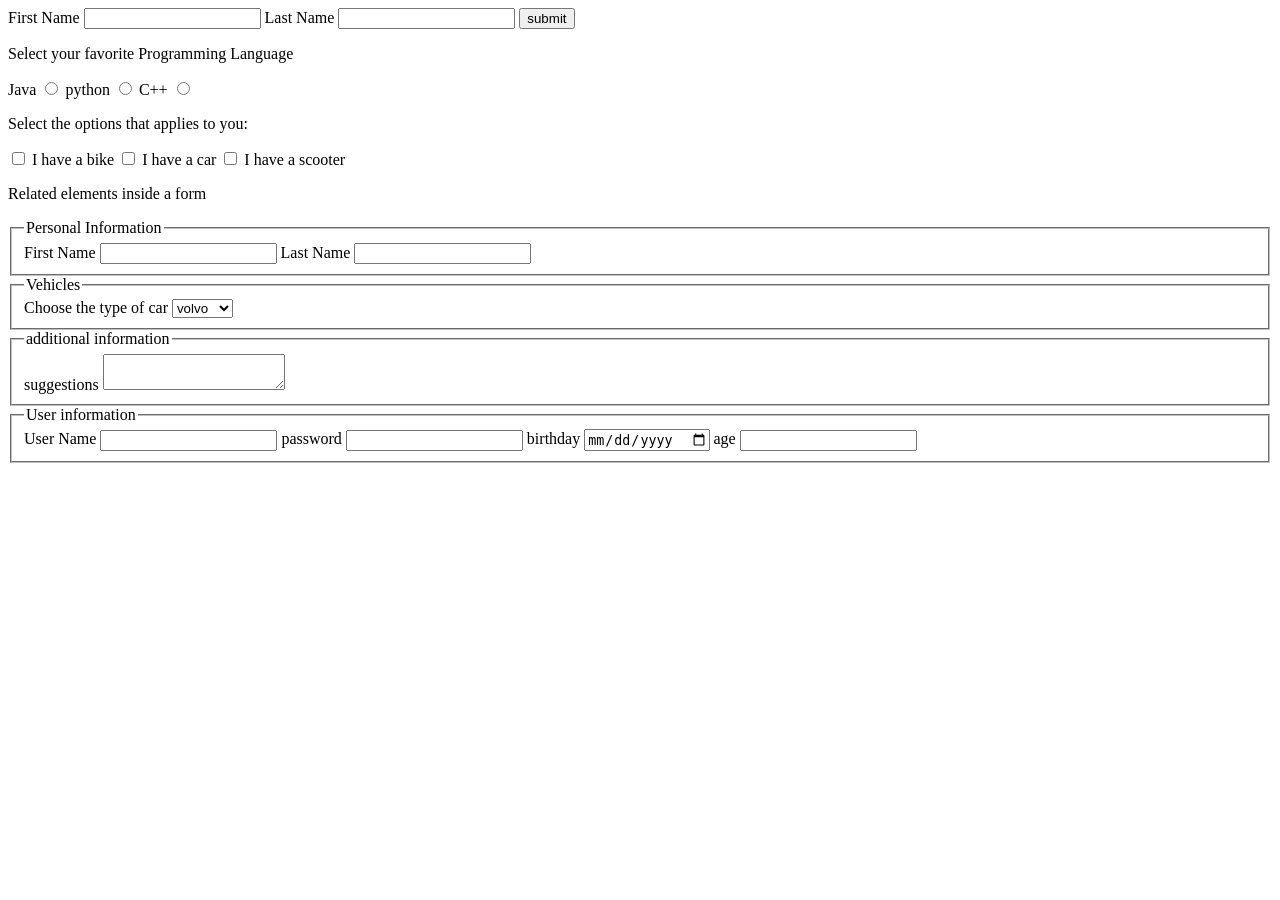
<file: Practice/forms-practice.html>
<!DOCTYPE html>
<html lang="en">
<head>
    <meta charset="UTF-8">
    <meta name="viewport" content="width=device-width, initial-scale=1.0">
    <title>Document</title>
</head>
<body>
    <div>
        <form action="">
        <label for="first-name"> First Name</label>
        <input type="text" id="first-name"/>
        <label for="last-name">Last Name</label>
        <input type="text" id="last-name"/>
        <input type="submit" value="submit"/>
        </form>

        <p>Select your favorite Programming Language</p>
        <form>
            <label for="java">Java</label>
            <input type="radio" id="java" name="Language" value="java">
            <label for="python">python</label>
            <input type="radio" id="python" name="Language" value="python">
            <label for="C++">C++</label>
            <input type="radio" id="C++" name="Language" value="C++">
            </form>

            <p>Select the options that applies to you:</p>
            <form>
                <input type="checkbox" id="vehicles1" name="vehicles1" value="bike"/>
                <label for="vehicles1">I have a bike</label>
                <input type="checkbox" id="vehicles2" name="vehicles2" value="bike"/>
                <label for="vehicles2">I have a car</label>
                <input type="checkbox" id="vehicles3" name="vehicles3" value="bike"/>
                <label for="vehicles3">I have a scooter</label>
            </form>

            <p>Related elements inside a form</p>
            <form>
                <fieldset>
                    <legend>Personal Information</legend>
                    <label for="first-name"> First Name</label>
        <input type="text" id="first-name"/>
        <label for="last-name">Last Name</label>
        <input type="text" id="last-name"/>
                </fieldset>

                <fieldset>
                    <legend>Vehicles</legend>
                    <label for="cars">Choose the type of car</label>
                    <select id="cars" name="cars">
                    <option value="volvo">volvo</option>
                    <option value="nissan">nissan</option>
                    <option value="toyota">toyota</option>
                    </select>
                </fieldset>

                <fieldset>
                    <legend>additional information</legend>
                    <label for="suggestions">suggestions</label>
                    <textarea name="suggestion" id="suggestion"></textarea>
                </fieldset>
                <fieldset>
                    <legend>User information</legend>
                    <label for="user name"> User Name</label>
                    <input type="text" id="username"/>
                    <label for="password">password</label>
                    <input type="password" id="password"/>
                    <label for="birthday">birthday</label>
                    <input type="date" id="birthday">
                    <label for="age">age</label>
                    <input type="number" id="age">

                </fieldset>
            </form>
    </div>
    
</body>
</html>
</file>
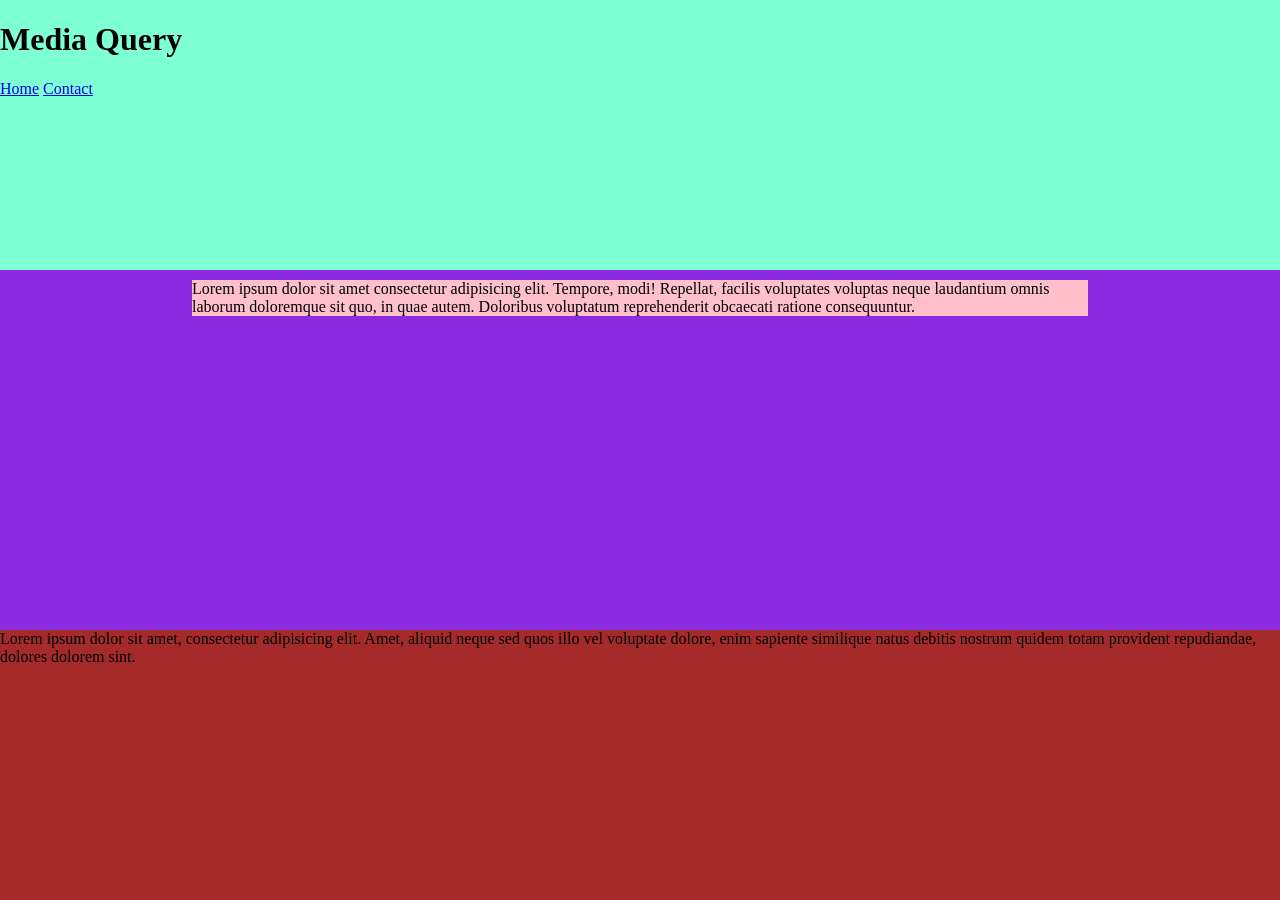
<file: Practice/mediaQuery-practice.html>
<!DOCTYPE html>
<html lang="en">
<head>
    <meta charset="UTF-8">
    <meta name="viewport" content="width=device-width, initial-scale=1.0">
    <link rel="stylesheet" href="mediaQuery-practice.css">
    <title>Document</title>
</head>
<body>
    <header>
        <h1>Media Query</h1>
        <nav>
            <a class="home-link" href="#">Home</a>
            <a href="#contact">Contact</a>
        </nav>
    </header>
    <main>
        <section>

        </section>
        <p>Lorem ipsum dolor sit amet consectetur adipisicing elit. Tempore, modi! Repellat, facilis voluptates voluptas neque laudantium omnis laborum doloremque sit quo, in quae autem. Doloribus voluptatum reprehenderit obcaecati ratione consequuntur.</p>
    </main>

    <footer id="contact">
        Lorem ipsum dolor sit amet, consectetur adipisicing elit. Amet, aliquid neque sed quos illo vel voluptate dolore, enim sapiente similique natus debitis nostrum quidem totam provident repudiandae, dolores dolorem sint.
    </footer>
</body>
</html>
</file>
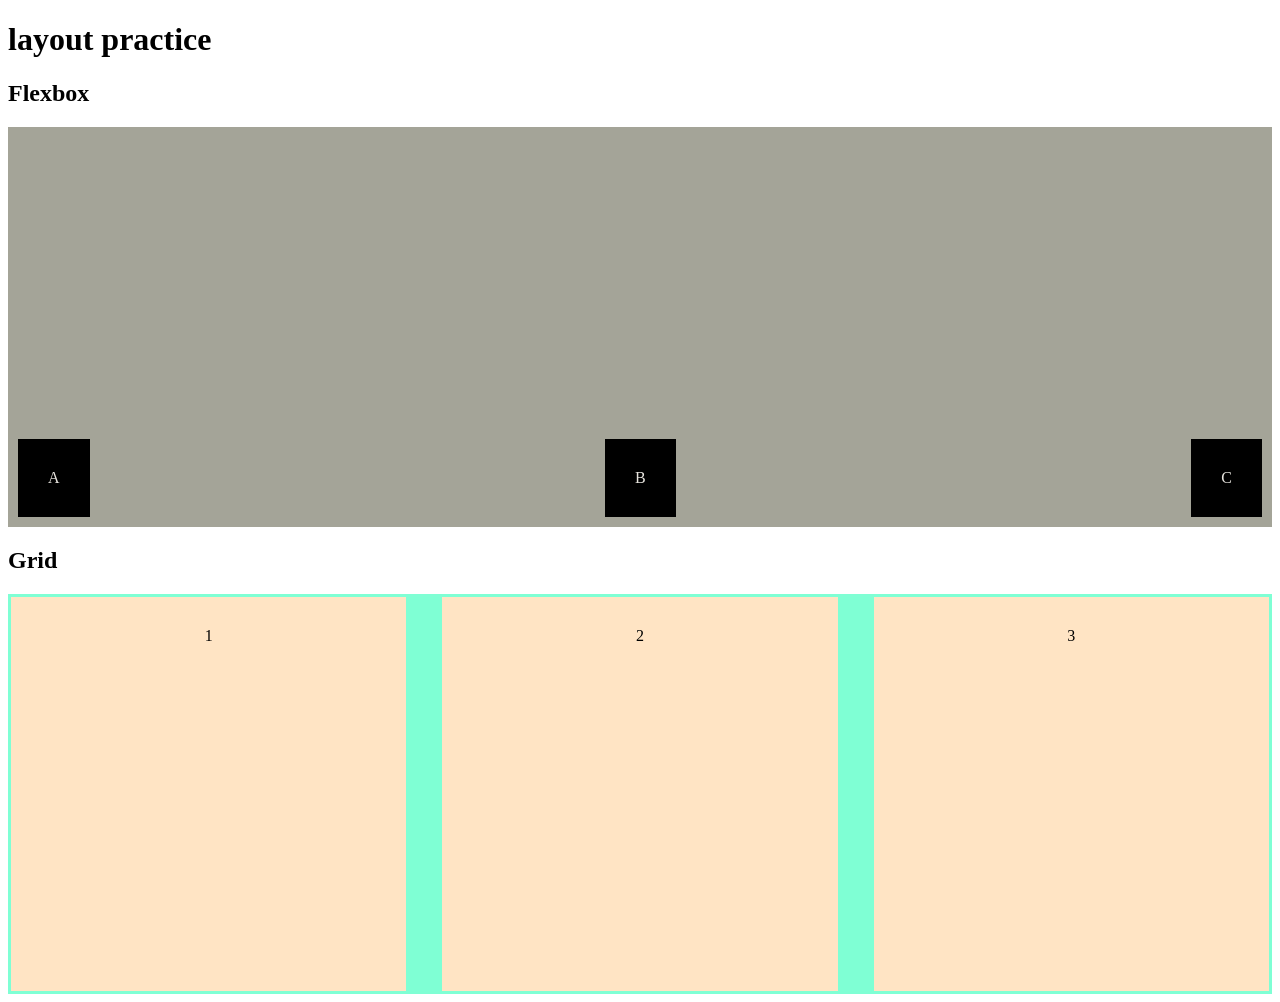
<file: Practice/Practice-layout.html>
<!DOCTYPE html>
<html lang="en">
<head>
    <meta charset="UTF-8">
    <meta name="viewport" content="width=device-width, initial-scale=1.0">
    <title>Document</title>
    <style>
        .flex-container{
            display: flex;
            height: 400px;
            background-color: rgb(164, 164, 152);
            flex-direction: row;
            /*flex-direction help us to change the direction of the elements (row is default)*/
            justify-content: space-between;
            /*flex-direction row, then justify-content organize the elements horizontally
            if flex-direction column, then justify content -> vertically
            */
            align-items: flex-end;
            /*when flex-direction: row -> align-itms organie vertically, when flex-direction:column, it organize elements horizontally*/
        }
        .flex-child{
            padding: 30px;
            margin: 10px;
            text-align: center;
            background-color: black;
            color: rgb(231, 228, 222);
        }

        .grid-container{
            display: grid;
            grid-template-columns: repeat(3,1fr);
            background-color: aquamarine;
            height: 400px;
            gap: 30px;
        }

        .grid-child{
            padding: 30px;
            margin: 3px;
            text-align: center;
            background-color: bisque;
        }


    </style>
<body>
    <header>
            <h1>layout practice</h1>

            <h2>Flexbox</h2>
            <!-- Flex practice -->
        <section class="flex-container">
            <div class="flex-child">A</div>
            <div class="flex-child">B</div>
            <div class="flex-child">C</div>
        </section>

        <h2>Grid</h2>
        <section class="grid-container">
            <div class="grid-child">1</div>
            <div class="grid-child">2</div>
            <div class="grid-child">3</div>
        </section>
            </header>
    <main>

    </main>
</body>
</html>
</file>
<file: Document_files/mystyle.css>
/*header*/
    .menu-nav{
    display: flex;
    flex-direction: row;
    justify-content: space-around;
    align-items: center;
    padding: 30px;
 }
 
    a{
    color: black;
    margin-right: 20px;
    font-weight: bold;
    margin-right: 20px;
    text-decoration: none;
}

nav a:hover {
    color: rgb(220, 187, 116);
    
}

a:hover {
    color: rgb(220, 187, 116);
    text-decoration: none;
}

/*body*/
body{
    font-family: Arial, Helvetica, sans-serif;
    background-color: grey;
}

.container{
    width: 90%;
    margin-left: auto;
    margin-right: auto;
}



/*dishes section*/
.month-dish-container{
    display: flex;
    justify-content: center;
    align-items: center;
    gap: 50px;
    padding-bottom: 5%;
}


.dish-container{
    display: grid;
    grid-template-columns: repeat(4,1fr);
    column-gap: 20px;
    
    
}

.dish-item{
    border: 2px dashed black;
    padding: 10px;
    background-color: rgb(223, 232, 232);
}

.dish-item h3 {
  color: rgb(220, 187, 116);
  font-size: 24px;
}

.dish-item img{
    width: 100%;
    height: 50%;
}

/*
1. create the class to the div (line 35)
2. on the CSS create the style (use display:flex)
3. style the <a> to make it look like button (bg,padding)
*/
.details-flex{
    display: flex;
    justify-content: space-between;
    align-items: center;
}
.btn{
    border: 2px dashed black;
    padding: 12px;
}


/*menu*/
table,td{
    border: 1px solid black;
    border-collapse: collapse
}

td,th{
    padding: 5px;
    width: 100px;
    text-align: center;
}

th{
    background-color: gray;
}

.highlight{
    font-weight: bold;
}
</file>
<file: Practice/mediaQuery-practice.css>
/*Desktop*/
html{
    font-size: 100%;
}

body{
    display: flex;
    flex-direction: column;
    margin: 0;
    padding: 0;
}

header{
    background-color: aquamarine;
    height: 30vh ;

}
main{
background-color: blueviolet;
height: 40vh;
}

footer{
background-color: brown;
height: 30vh;
}

p {
    width: 70%;
    margin: 10px auto;
    background-color: pink;
}

.home-link{
    display: inline-block;
}

/*tablet view*/
@media((min-width:601px) and (max-width:768px)){
    html{
        font-family: 87.5%;
    }
    header{
        background-color: orange;
    }
    p{
        width: 85%;
    };
    .home-link{
    display: none;
    }
}

/*phone*/
@media((max-width:600px)){
    html{
        font-size: 62.5%;/*12px*/
    }
    header{
        background-color: purple;
    }
    p{
        width: 100%;
    }
    .home-link{
    display: none;
    }
}
</file>
